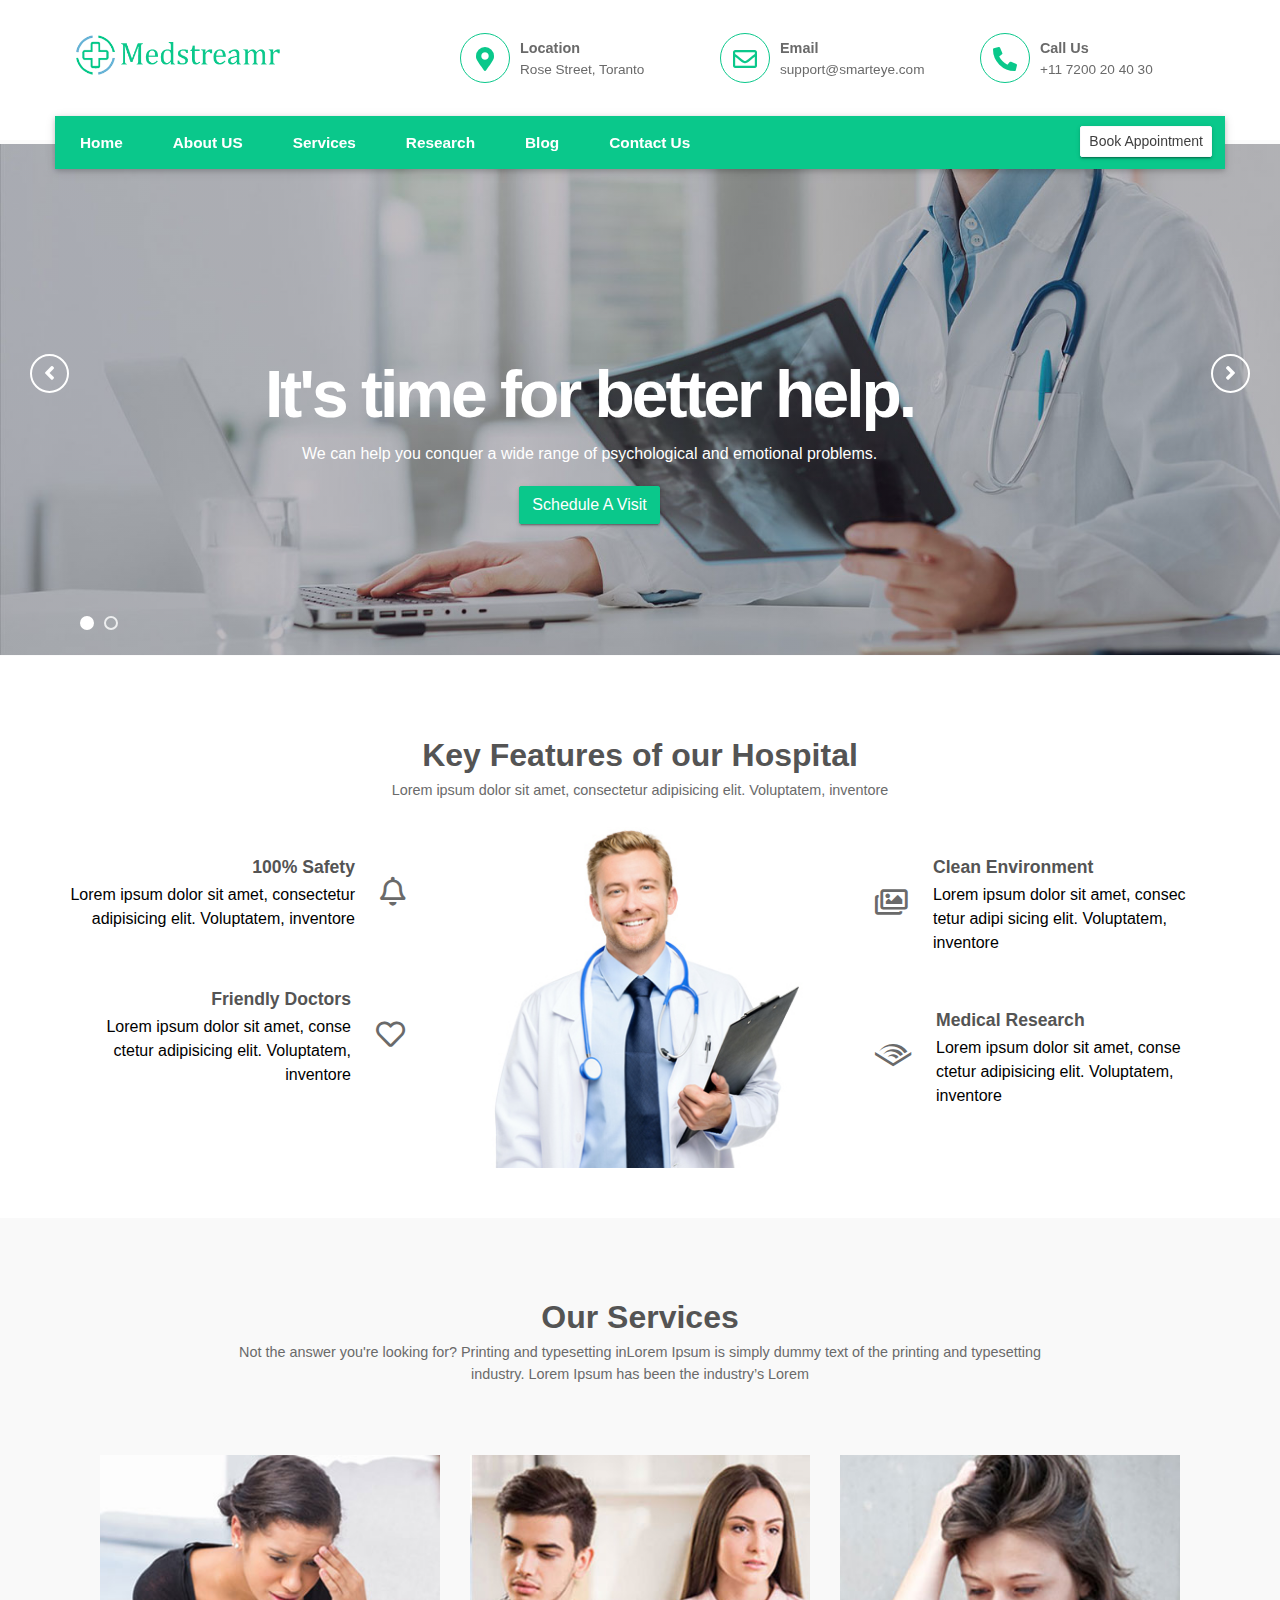
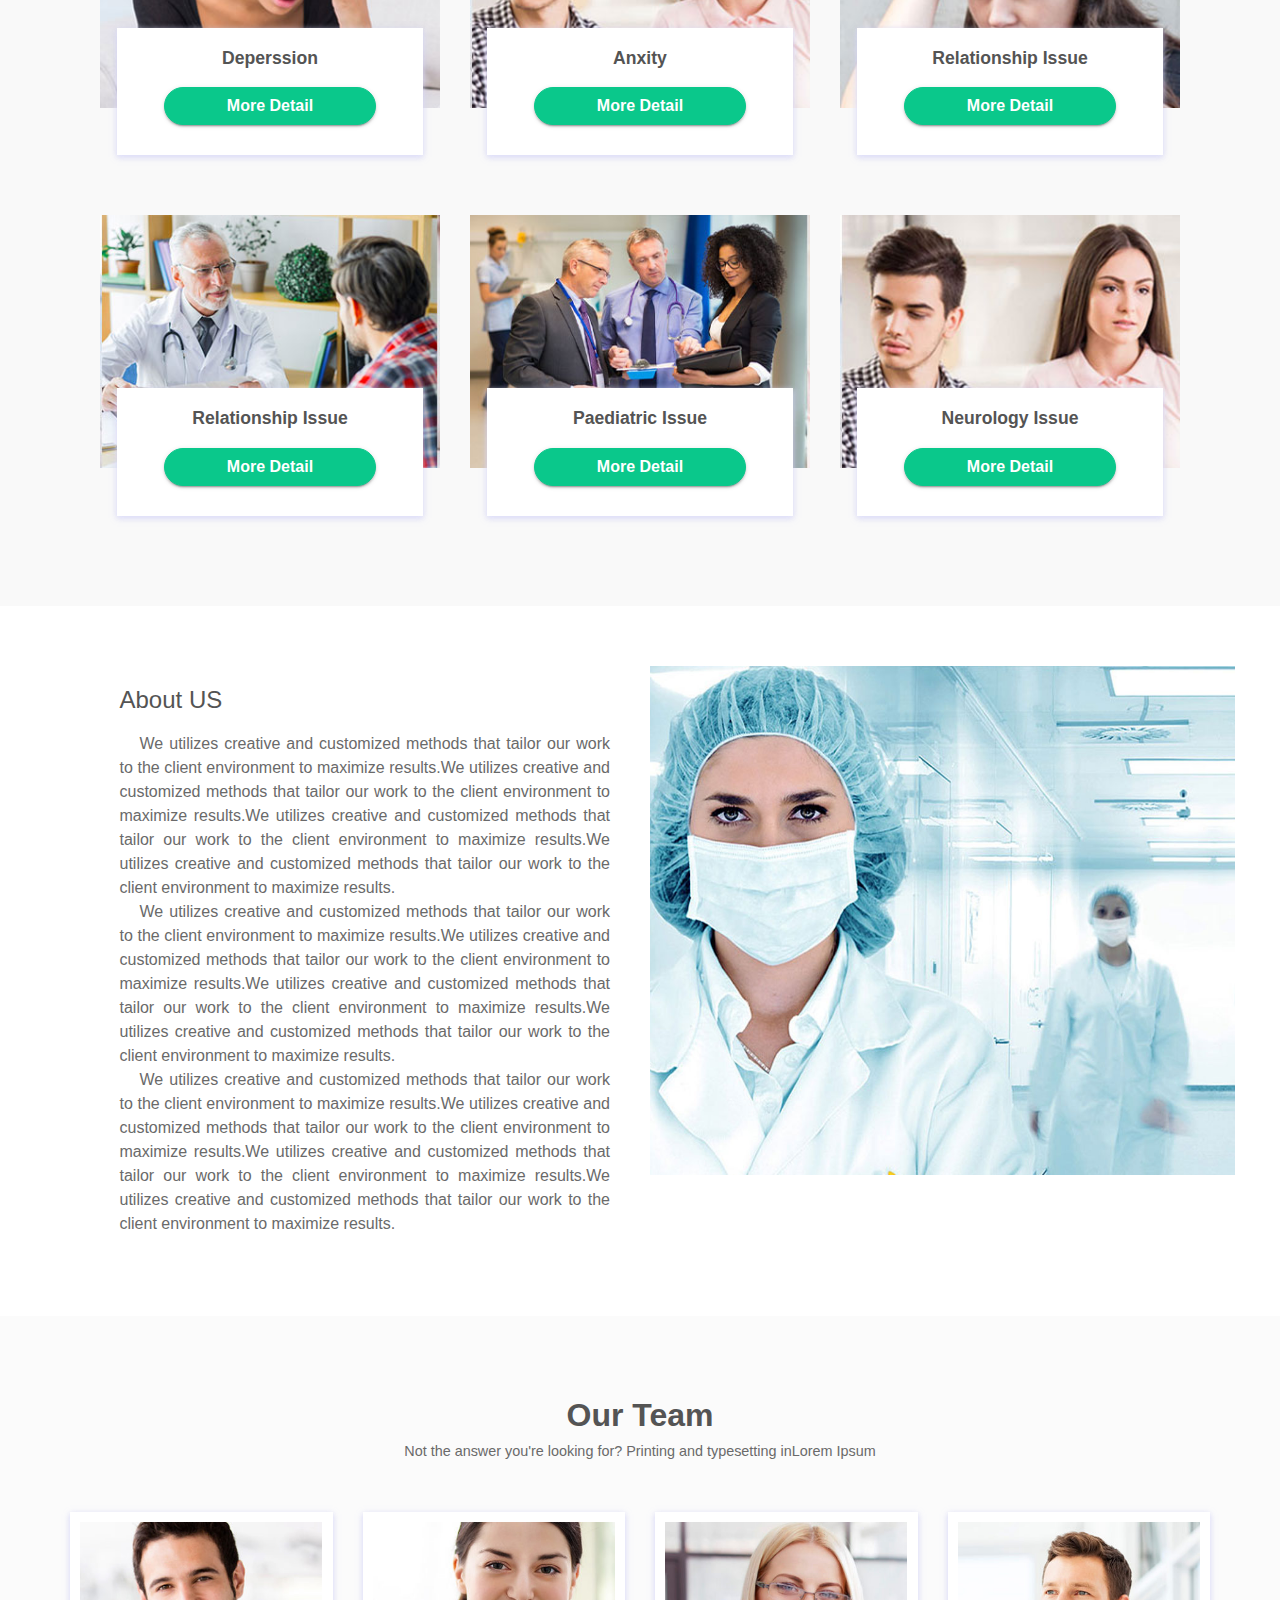
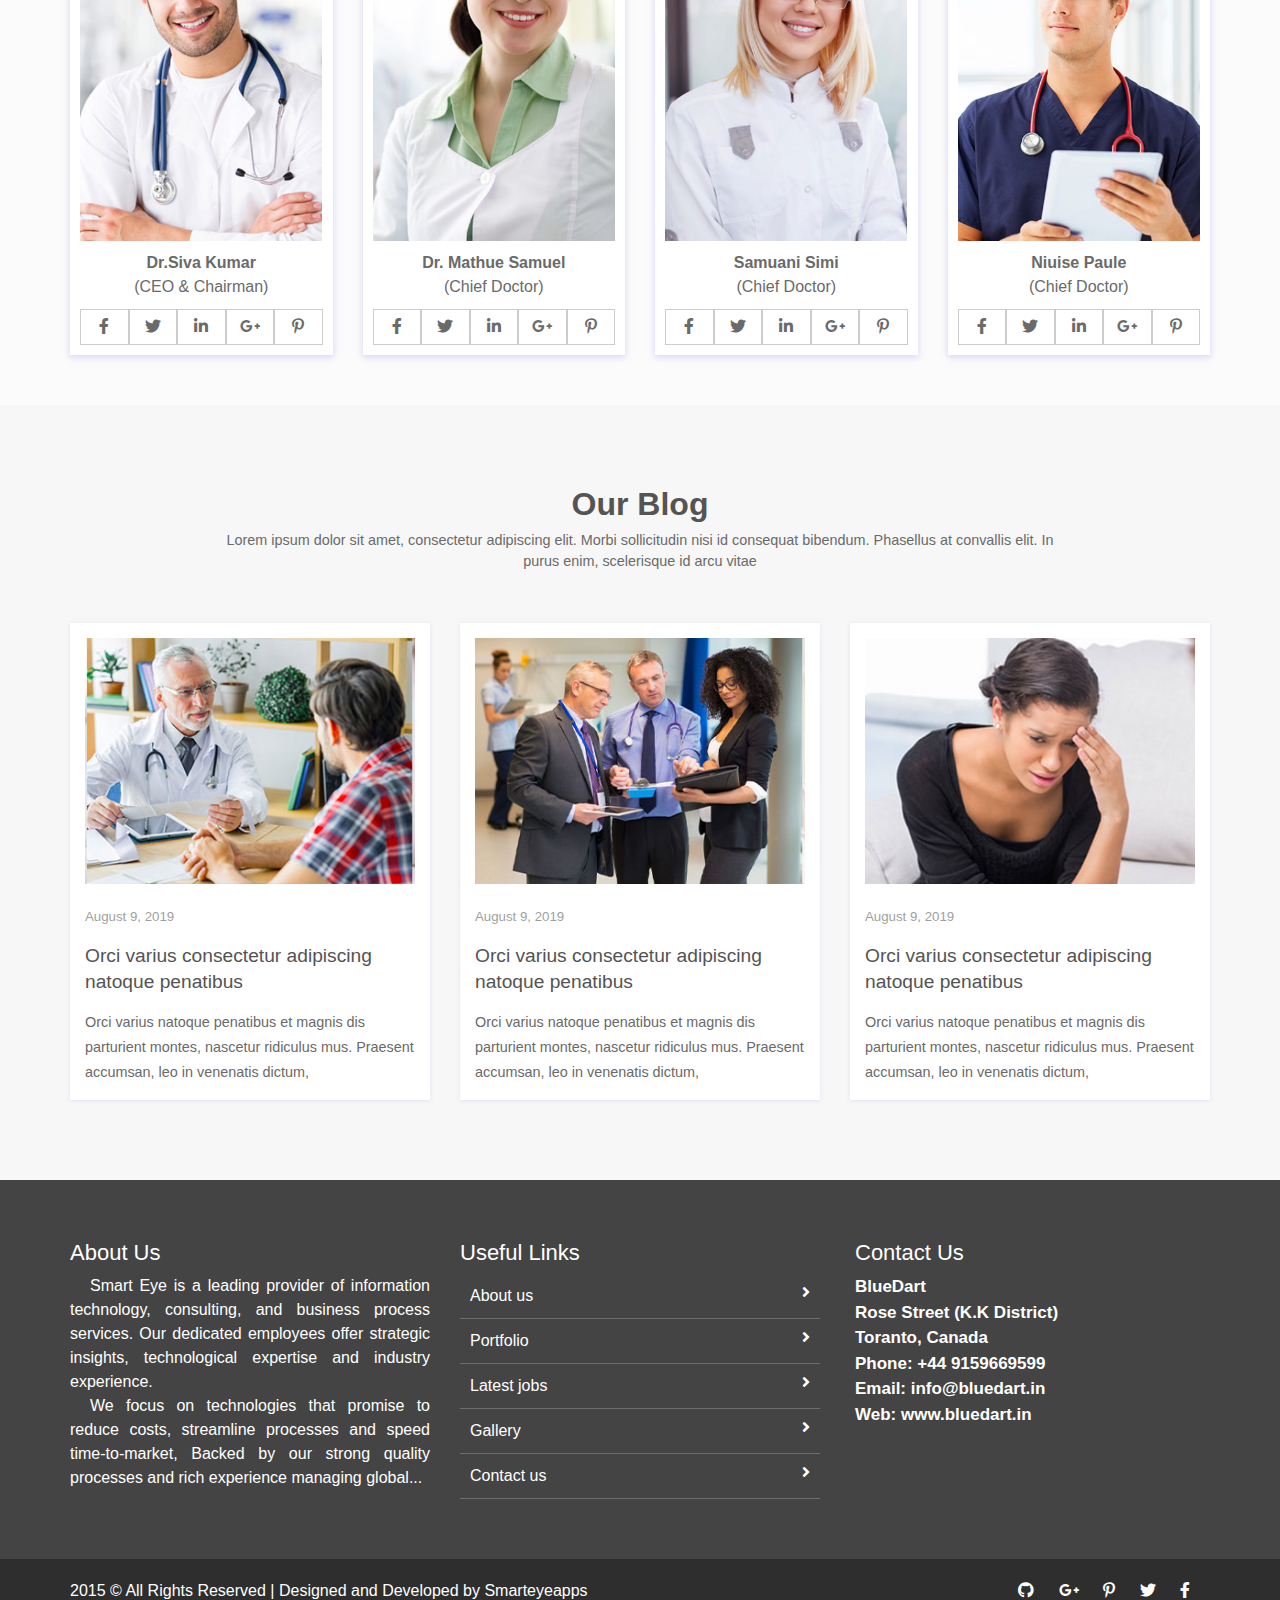
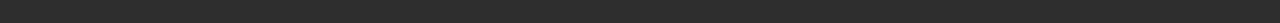
<file: health-services-free-medical-website-templates/index.html>
<!doctype html>
<html lang="en">

<head>
    <meta charset="utf-8">
    <meta name="viewport" content="width=device-width, initial-scale=1, shrink-to-fit=no">
    <title>Health Service Free Medical Website Tempalte | Smarteyeapps.com</title>
    <link rel="shortcut icon" href="assets/images/fav.png" type="image/x-icon">
   <link href="https://fonts.googleapis.com/css2?family=Ubuntu:wght@400;500&display=swap" rel="stylesheet">
    <link rel="shortcut icon" href="assets/images/fav.jpg">
    <link rel="stylesheet" href="assets/css/bootstrap.min.css">
    <link rel="stylesheet" href="assets/css/all.min.css">
    <link rel="stylesheet" href="assets/css/animate.css">
    <link rel="stylesheet" href="assets/plugins/slider/css/owl.carousel.min.css">
    <link rel="stylesheet" href="assets/plugins/slider/css/owl.theme.default.css">
    <link rel="stylesheet" type="text/css" href="assets/css/style.css" />
</head>

<body>
    <header class="container-fluid">
        <div class="container">
            <div class="row top-row">
                <div class="col-md-4 logo">
                    <img src="assets/images/logo.png" alt="">
                    <a data-toggle="collapse" data-target="#menu-jk" href="#menu-jk"><i class="fas d-block d-md-none small-menu fa-bars"></i></a>
                </div>
                <div class="col-md-8 navse">
                    <div class="row">
                        <div class="col-lg-4 d-none d-lg-block cinfo">
                            <div class="cdetl">
                                <div class="icon">
                                    <i class="fas fa-map-marker-alt"></i>
                                </div>
                                <div class="detail">
                                    <b>Location</b>
                                    <p>Rose Street, Toranto</p>
                                </div>
                            </div>
                        </div>
                        <div class="col-lg-4 col-md-6 d-none d-md-block cinfo">
                            <div class="cdetl">
                                <div class="icon">
                                    <i class="far fa-envelope"></i>
                                </div>
                                <div class="detail">
                                    <b>Email</b>
                                    <p>support@smarteye.com</p>
                                </div>
                            </div>
                        </div>
                        <div class="col-lg-4 col-md-6 d-none d-md-block cinfo">
                            <div class="cdetl">
                                <div class="icon">
                                    <i class="fas fa-phone-alt"></i>
                                </div>
                                <div class="detail">
                                    <b>Call Us</b>
                                    <p>+11 7200 20 40 30</p>
                                </div>
                            </div>
                        </div>

                    </div>
                </div>
            </div>
            <div id="menu-jk" class="nav-sectionmk  row">
                <ul>
                    <li><a href="index.html">Home</a></li>
                    <li><a href="about.html">About US</a></li>
                    <li><a href="services.html">Services</a></li>
                    <li><a href="">Research</a></li>
                    <li><a href="blog.html">Blog</a></li>
                    <li><a href="contact_us.html">Contact Us</a></li>
                    <li class="aply">
                        <button class="btn btn-sm btn-light">Book Appointment</button>
                    </li>
                </ul>
            </div>
        </div>
    </header>


    <!-- ################# Slider Starts Here#######################--->
    <div class="slider">
        <!-- Set up your HTML -->
        <div class="owl-carousel ">
           
            <div class="item">
                <div class="slider-img"><img src="assets/images/slider/slider-2.jpg" alt=""></div>
                <div class="container">
                    <div class="row">
                        <div class="col-lg-offset-2 col-lg-8 col-md-offset-2 col-md-8 col-sm-12 col-xs-12">
                            <div class="slider-captions">
                                <h1 class="slider-title">It's time for better help.</h1>
                                <p class="slider-text hidden-xs">We can help you conquer a wide range of psychological and emotional problems.</p>
                                <a href="#" class="btn btn-primary hidden-xs">Schedule A Visit</a>
                            </div>
                        </div>
                    </div>
                </div>
            </div>
            <div class="item">
                <div class="slider-img"> <img src="assets/images/slider/slider-3.jpg" alt=""></div>
                <div class="container">
                    <div class="row">
                        <div class="col-lg-offset-2 col-lg-8 col-md-offset-2 col-md-8 col-sm-12 col-xs-12">
                            <div class="slider-captions">
                                <h1 class="slider-title">Meet our psychiatrists</h1>
                                <p class="slider-text hidden-xs">Our psychiatrists are highly skilled to meet your unique needs.</p>
                                <a href="#" class="btn btn-primary hidden-xs">Meet Psychiatrists</a>
                            </div>
                        </div>
                    </div>
                </div>
            </div>
        </div>
    </div>


    <!--*************** Key Features Starts Here ***************-->

    <div id="features" class="features container-fluid">
        <div class="container">
            <div class="session-title">
                <h2>Key Features of our Hospital</h2>
                <p>Lorem ipsum dolor sit amet, consectetur adipisicing elit.
                    Voluptatem, inventore</p>
            </div>
            <div class="ker-featur-row row">
                <div data-aos="fade-right" data-aos-duration="1500" class="col-md-4 featurecol feature-left">
                    <div class="single-feature">

                        <div class="detail">
                            <h6>100% Safety</h6>
                            <p>Lorem ipsum dolor sit amet, consectetur adipisicing elit.
                                Voluptatem, inventore</p>
                        </div>
                        <div class="icon">
                            <i class="far fa-bell"></i>
                        </div>


                    </div>
                    <div class="single-feature">

                        <div class="detail">
                            <h6>Friendly Doctors</h6>
                            <p>Lorem ipsum dolor sit amet, conse ctetur adipisicing elit.
                                Voluptatem, inventore</p>
                        </div>
                        <div class="icon">
                            <i class="far fa-heart"></i>
                        </div>
                    </div>

                </div>
                <div class="col-md-4 featur-image">
                    <img src="assets/images/boct.jpg" alt="">
                </div>
                <div data-aos="fade-left" data-aos-duration="1500" class="col-md-4 featurecol feature-right">

                    <div class="single-feature">
                        <div class="icon">
                            <i class="far fa-images"></i>
                        </div>
                        <div class="detail">
                            <h6>Clean Environment</h6>
                            <p>Lorem ipsum dolor sit amet, consec tetur adipi sicing elit.
                                Voluptatem, inventore</p>
                        </div>
                    </div>
                    <div class="single-feature">
                        <div class="icon">
                            <i class="fab fa-audible"></i>
                        </div>
                        <div class="detail">
                            <h6>Medical Research</h6>
                            <p>Lorem ipsum dolor sit amet, conse ctetur adipisicing elit.
                                Voluptatem, inventore</p>
                        </div>
                    </div>
                </div>
            </div>
        </div>
    </div>

    <!--*************** Our Services Starts Here ***************-->


    <section class="our-service container-fluid">
        <div class="container">
            <div class="session-title row">
                <h2>Our Services</h2>
                <p>Not the answer you're looking for? Printing and typesetting inLorem Ipsum is simply dummy text of the printing and typesetting industry. Lorem Ipsum has been the industry’s Lorem</p>
            </div>
            <div class="col-sm-12 blog-cont">
                <div class="row no-margin">
                    <div class="col-lg-4 col-md-6 blog-smk">
                        <div class="blog-single">

                            <img src="assets/images/services/service-1.jpg" alt="">

                            <div class="blog-single-det">

                                <h6>Deperssion</h6>

                                <a href="blog_single.html">
                                    <button class="btn btn-primary ">More Detail</button>
                                </a>
                            </div>
                        </div>
                    </div>
                    <div class="col-lg-4 col-md-6 blog-smk">
                        <div class="blog-single">

                            <img src="assets/images/services/service-2.jpg" alt="">

                            <div class="blog-single-det">

                                <h6>Anxity</h6>

                                <a href="blog_single.html">
                                    <button class="btn btn-primary ">More Detail</button>
                                </a>
                            </div>
                        </div>
                    </div>

                    <div class="col-lg-4 col-md-6 blog-smk">
                        <div class="blog-single">

                            <img src="assets/images/services/service-3.jpg" alt="">

                            <div class="blog-single-det">

                                <h6>Relationship Issue</h6>

                                <a href="blog_single.html">
                                    <button class="btn btn-primary">More Detail</button>
                                </a>
                            </div>
                        </div>
                    </div>

                    <div class="col-lg-4 col-md-6 blog-smk">
                        <div class="blog-single">

                            <img src="assets/images/services/s1.jpg" alt="">

                            <div class="blog-single-det">

                                <h6>Relationship Issue</h6>

                                <a href="blog_single.html">
                                    <button class="btn btn-primary">More Detail</button>
                                </a>
                            </div>
                        </div>
                    </div>

                    <div class="col-lg-4 col-md-6 blog-smk">
                        <div class="blog-single">

                            <img src="assets/images/services/s2.jpg" alt="">

                            <div class="blog-single-det">

                                <h6>Paediatric Issue</h6>

                                <a href="blog_single.html">
                                    <button class="btn btn-primary">More Detail</button>
                                </a>
                            </div>
                        </div>
                    </div>

                    <div class="col-lg-4 col-md-6 blog-smk">
                        <div class="blog-single">

                            <img src="assets/images/services/service-2.jpg" alt="">

                            <div class="blog-single-det">

                                <h6>Neurology Issue</h6>

                                <a href="blog_single.html">
                                    <button class="btn btn-primary">More Detail</button>
                                </a>
                            </div>
                        </div>
                    </div>

                </div>
            </div>

        </div>
    </section>


    <!--*************** About Us Starts Here ***************-->

    <div class="about-us">
        <div class="row">
            <div class="col-md-6 join-us-content">

                <div class="bkgloq">
                    <div class="row content-title">
                        <h4>About US</h4>

                    </div>
                    <p>We utilizes creative and customized methods that tailor our work to the client environment to maximize results.We utilizes creative and customized methods that tailor our work to the client environment to maximize results.We utilizes creative and customized methods that tailor our work to the client environment to maximize results.We utilizes creative and customized methods that tailor our work to the client environment to maximize results.</p>
                    <p>We utilizes creative and customized methods that tailor our work to the client environment to maximize results.We utilizes creative and customized methods that tailor our work to the client environment to maximize results.We utilizes creative and customized methods that tailor our work to the client environment to maximize results.We utilizes creative and customized methods that tailor our work to the client environment to maximize results.</p>
                    <p>We utilizes creative and customized methods that tailor our work to the client environment to maximize results.We utilizes creative and customized methods that tailor our work to the client environment to maximize results.We utilizes creative and customized methods that tailor our work to the client environment to maximize results.We utilizes creative and customized methods that tailor our work to the client environment to maximize results.</p>
                </div>

            </div>
            <div class="col-md-6 no-padding">
                <img src="assets/images/part_of_team.jpg" alt="">
            </div>
        </div>
    </div>

    <!--  *************************Our Team Start Here ************************** -->

    <div class="our-team">
        <div class="container">

           
            <div class="session-title row">
                <h2>Our Team</h2>
                <p>Not the answer you're looking for? Printing and typesetting inLorem Ipsum </p>
            </div>

            <div class="row">
                <div class="col-md-3 col-sm-6">
                    <div class="card-1 team-member">
                        <img src="assets/images/team/t1.jpg" alt="Team Member 1">

                        <p><b>Dr.Siva Kumar</b> <br> (CEO & Chairman)</p>
                        <ul class="row">
                            <li><i class="fab fa-facebook-f"></i></li>
                            <li><i class="fab fa-twitter"></i></li>
                            <li><i class="fab fa-linkedin-in"></i></li>
                            <li><i class="fab fa-google-plus-g"></i></li>
                            <li><i class="fab fa-pinterest-p"></i></li>
                        </ul>
                    </div>
                </div>

                <div class="col-md-3 col-sm-6">
                    <div class="card-1 team-member">
                        <img src="assets/images/team/t2.jpg" alt="Team Member 1">

                        <p><b>Dr. Mathue Samuel</b> <br> (Chief Doctor)</p>
                        <ul class="row">
                            <li><i class="fab fa-facebook-f"></i></li>
                            <li><i class="fab fa-twitter"></i></li>
                            <li><i class="fab fa-linkedin-in"></i></li>
                            <li><i class="fab fa-google-plus-g"></i></li>
                            <li><i class="fab fa-pinterest-p"></i></li>
                        </ul>
                    </div>
                </div>
                <div class="col-md-3 col-sm-6">
                    <div class="card-1 team-member">
                        <img src="assets/images/team/t3.jpg" alt="Team Member 1">

                        <p><b>Samuani Simi</b> <br> (Chief Doctor)</p>
                        <ul class="row">
                            <li><i class="fab fa-facebook-f"></i></li>
                            <li><i class="fab fa-twitter"></i></li>
                            <li><i class="fab fa-linkedin-in"></i></li>
                            <li><i class="fab fa-google-plus-g"></i></li>
                            <li><i class="fab fa-pinterest-p"></i></li>
                        </ul>
                    </div>
                </div>
                <div class="col-md-3 col-sm-6">
                    <div class="card-1 team-member">
                        <img src="assets/images/team/t4.jpg" alt="Team Member 1">

                        <p><b>Niuise Paule</b> <br> (Chief Doctor)</p>
                        <ul class="row">
                            <li><i class="fab fa-facebook-f"></i></li>
                            <li><i class="fab fa-twitter"></i></li>
                            <li><i class="fab fa-linkedin-in"></i></li>
                            <li><i class="fab fa-google-plus-g"></i></li>
                            <li><i class="fab fa-pinterest-p"></i></li>
                        </ul>
                    </div>
                </div>
            </div>
        </div>

    </div>

    <!-- ######## Our Team End ####### -->
    
    
    <!--*************** Our Blog Starts Here ***************-->
                     
    <div id="blog" class="container-fluid blog">
        <div class="container">
             <div class="session-title">
                <h2>Our Blog</h2>
                 <p>Lorem ipsum dolor sit amet, consectetur adipiscing elit. Morbi sollicitudin nisi id consequat bibendum. Phasellus at convallis elit. In purus enim, scelerisque id arcu vitae</p>
            </div>
                <div class="blog-row row">
                    <div class="col-lg-4 col-md-6 ">
                       <div class="blog-col">
                            <img src="assets/images/services/s1.jpg" alt="">
                            <span>August 9, 2019</span>
                            <h4>Orci varius consectetur adipiscing natoque penatibus</h4>
                            <p>Orci varius natoque penatibus et magnis dis parturient montes, nascetur ridiculus mus. Praesent accumsan, leo in venenatis dictum, </p>
                       </div>
                       
                    </div>
                     <div class="col-lg-4 col-md-6">
                       <div class="blog-col">
                            <img src="assets/images/services/s2.jpg" alt="">
                            <span>August 9, 2019</span>
                            <h4>Orci varius consectetur adipiscing natoque penatibus</h4>
                            <p>Orci varius natoque penatibus et magnis dis parturient montes, nascetur ridiculus mus. Praesent accumsan, leo in venenatis dictum, </p>
                       </div>
                       
                    </div>
                     <div class="col-lg-4 col-md-6 ">
                       <div class="blog-col">
                            <img src="assets/images/services/service-1.jpg" alt="">
                            <span>August 9, 2019</span>
                            <h4>Orci varius consectetur adipiscing natoque penatibus</h4>
                            <p>Orci varius natoque penatibus et magnis dis parturient montes, nascetur ridiculus mus. Praesent accumsan, leo in venenatis dictum, </p>
                       </div>
                       
                    </div>
                     
            </div>
        </div>
        
    </div>  
    
        <!-- ################# Footer Starts Here#######################--->


    <footer class="footer">
        <div class="container">
            <div class="row">
                <div class="col-md-4 col-sm-12">
                    <h2>About Us</h2>
                    <p>
                        Smart Eye is a leading provider of information technology, consulting, and business process services. Our dedicated employees offer strategic insights, technological expertise and industry experience.
                    </p>
                    <p>We focus on technologies that promise to reduce costs, streamline processes and speed time-to-market, Backed by our strong quality processes and rich experience managing global... </p>
                </div>
                <div class="col-md-4 col-sm-12">
                    <h2>Useful Links</h2>
                    <ul class="list-unstyled link-list">
                        <li><a ui-sref="about" href="#/about">About us</a><i class="fa fa-angle-right"></i></li>
                        <li><a ui-sref="portfolio" href="#/portfolio">Portfolio</a><i class="fa fa-angle-right"></i></li>
                        <li><a ui-sref="products" href="#/products">Latest jobs</a><i class="fa fa-angle-right"></i></li>
                        <li><a ui-sref="gallery" href="#/gallery">Gallery</a><i class="fa fa-angle-right"></i></li>
                        <li><a ui-sref="contact" href="#/contact">Contact us</a><i class="fa fa-angle-right"></i></li>
                    </ul>
                </div>
                <div class="col-md-4 col-sm-12 map-img">
                    <h2>Contact Us</h2>
                    <address class="md-margin-bottom-40">
                        BlueDart <br>
                        Rose Street (K.K District) <br>
                        Toranto, Canada <br>
                        Phone: +44 9159669599 <br>
                        Email: <a href="mailto:info@anybiz.com" class="">info@bluedart.in</a><br>
                        Web: <a href="smart-eye.html" class="">www.bluedart.in</a>
                    </address>

                </div>
            </div>
        </div>
        

    </footer>
    <div class="copy">
            <div class="container">
                <a href="https://www.smarteyeapps.com/">2015 &copy; All Rights Reserved | Designed and Developed by Smarteyeapps</a>
                
                <span>
                <a><i class="fab fa-github"></i></a>
                <a><i class="fab fa-google-plus-g"></i></a>
                <a><i class="fab fa-pinterest-p"></i></a>
                <a><i class="fab fa-twitter"></i></a>
                <a><i class="fab fa-facebook-f"></i></a>
        </span>
            </div>

        </div>

</body>



<script src="assets/js/jquery-3.2.1.min.js"></script>
<script src="assets/js/popper.min.js"></script>
<script src="assets/js/bootstrap.min.js"></script>
<script src="assets/plugins/scroll-fixed/jquery-scrolltofixed-min.js"></script>
<script src="assets/plugins/slider/js/owl.carousel.min.js"></script>
<script src="assets/js/script.js"></script>

</html>
</file>
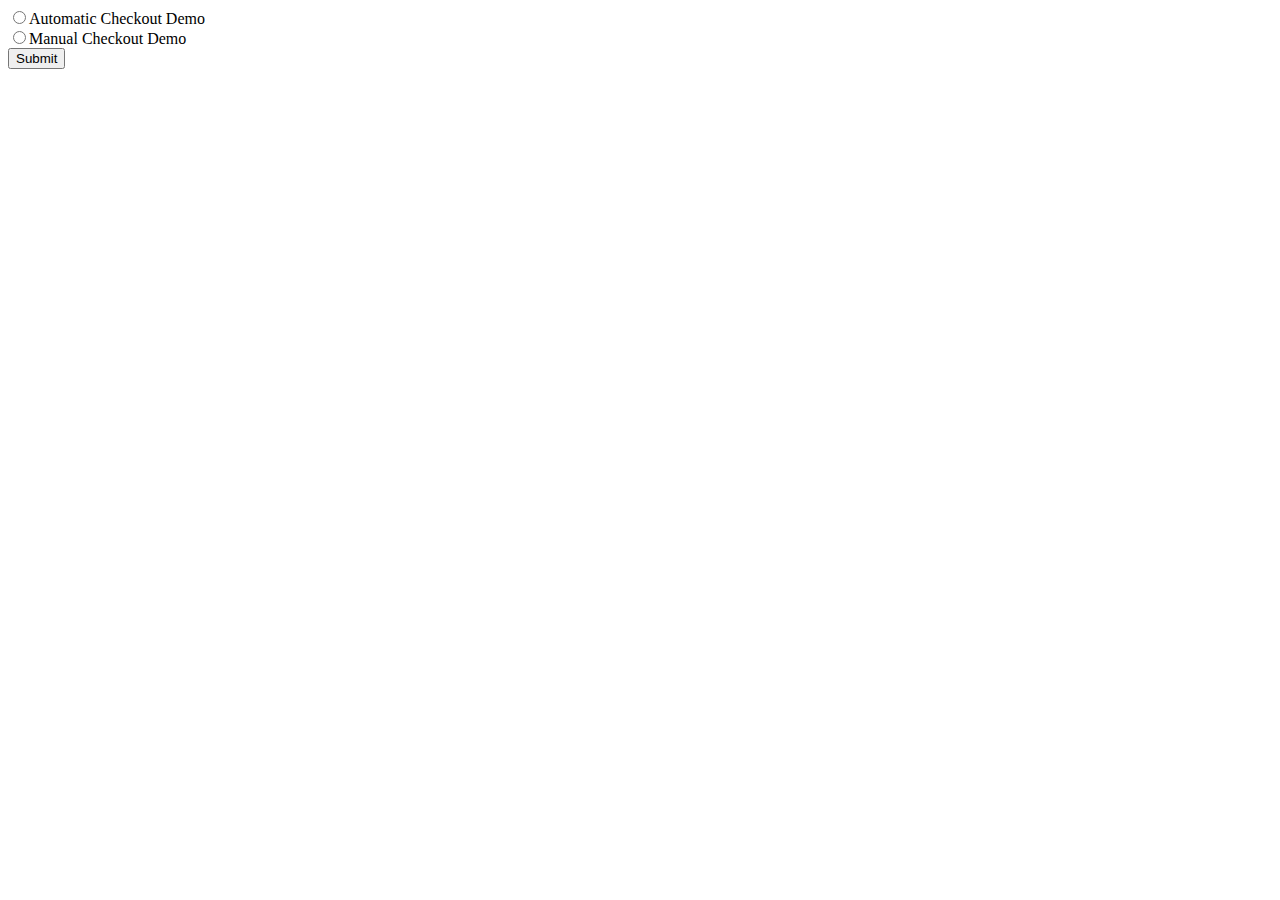
<file: RazorPay/index.html>
<!DOCTYPE html>
<html>
<head lang="en">
    <meta charset="utf-8">
    <link rel="stylesheet" href="http://yegor256.github.io/tacit/tacit.min.css"/>
</head>
<body>
    <form id="checkout-selection" method="POST">
        <input type="radio" name="checkout" value="automatic">Automatic Checkout Demo<br>
        <input type="radio" name="checkout" value="orders">Manual Checkout Demo<br>
        <input type="submit" value="Submit">
    </form>
    <script type="text/javascript" src="https://ajax.googleapis.com/ajax/libs/jquery/3.1.1/jquery.min.js"></script>
    <script>
        jQuery(document).ready(function($) 
        {
            var form = $('#checkout-selection');
            var radio = $('input[name="checkout"]');
            var choice = '';

            radio.change(function(e) 
            {
                choice = this.value;
                if (choice === 'orders') 
                {
                    form.attr('action', 'pay.php?checkout=manual');
                } 
                else 
                {
                    form.attr('action', 'pay.php?checkout=automatic');
                }
            });
        });
    </script>

</body>
</html>
</file>
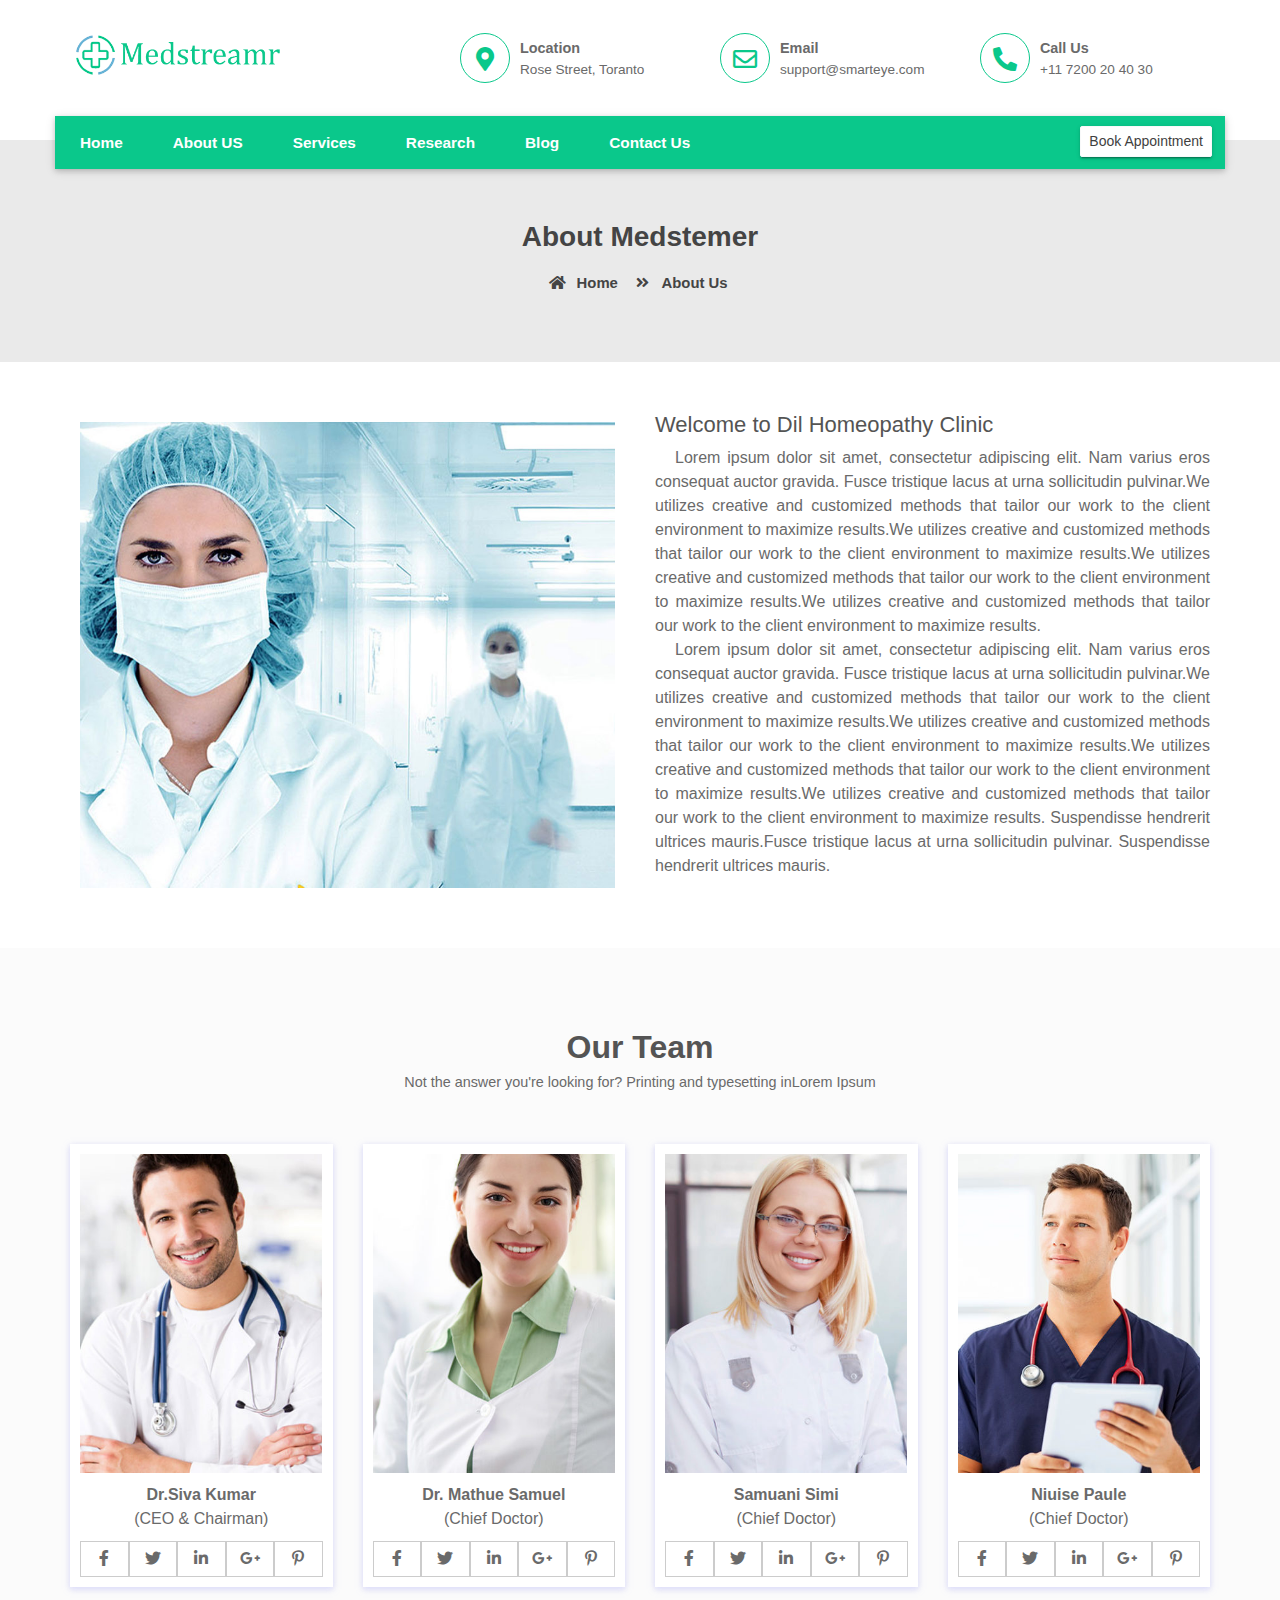
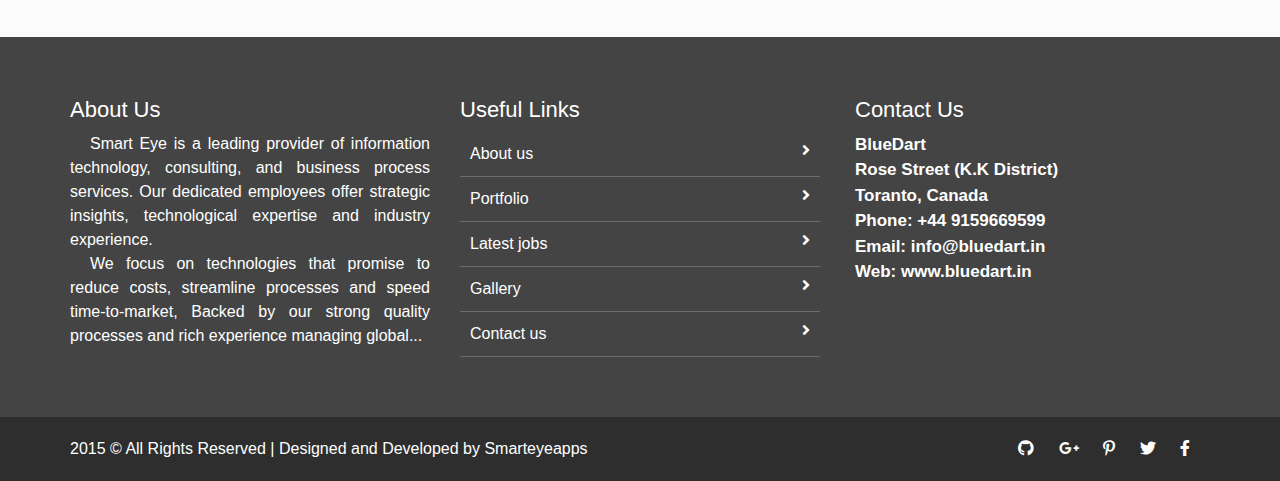
<file: health-services-free-medical-website-templates/about.html>
<!doctype html>
<html lang="en">

<head>
    <meta charset="utf-8">
    <meta name="viewport" content="width=device-width, initial-scale=1, shrink-to-fit=no">
    <title>Health Service Free Medical Website Tempalte | Smarteyeapps.com</title>
    <link rel="shortcut icon" href="assets/images/fav.png" type="image/x-icon">
   <link href="https://fonts.googleapis.com/css2?family=Ubuntu:wght@400;500&display=swap" rel="stylesheet">
    <link rel="shortcut icon" href="assets/images/fav.jpg">
    <link rel="stylesheet" href="assets/css/bootstrap.min.css">
    <link rel="stylesheet" href="assets/css/all.min.css">
    <link rel="stylesheet" href="assets/css/animate.css">
    <link rel="stylesheet" href="assets/plugins/slider/css/owl.carousel.min.css">
    <link rel="stylesheet" href="assets/plugins/slider/css/owl.theme.default.css">
    <link rel="stylesheet" type="text/css" href="assets/css/style.css" />
</head>

<body>
    <header class="container-fluid">
        <div class="container">
            <div class="row top-row">
                <div class="col-md-4 logo">
                    <img src="assets/images/logo.png" alt="">
                    <a data-toggle="collapse" data-target="#menu-jk" href="#menu-jk"><i class="fas d-block d-md-none small-menu fa-bars"></i></a>
                </div>
                <div class="col-md-8 navse">
                    <div class="row">
                        <div class="col-lg-4 d-none d-lg-block cinfo">
                            <div class="cdetl">
                                <div class="icon">
                                    <i class="fas fa-map-marker-alt"></i>
                                </div>
                                <div class="detail">
                                    <b>Location</b>
                                    <p>Rose Street, Toranto</p>
                                </div>
                            </div>
                        </div>
                        <div class="col-lg-4 col-md-6 d-none d-md-block cinfo">
                            <div class="cdetl">
                                <div class="icon">
                                    <i class="far fa-envelope"></i>
                                </div>
                                <div class="detail">
                                    <b>Email</b>
                                    <p>support@smarteye.com</p>
                                </div>
                            </div>
                        </div>
                        <div class="col-lg-4 col-md-6 d-none d-md-block cinfo">
                            <div class="cdetl">
                                <div class="icon">
                                    <i class="fas fa-phone-alt"></i>
                                </div>
                                <div class="detail">
                                    <b>Call Us</b>
                                    <p>+11 7200 20 40 30</p>
                                </div>
                            </div>
                        </div>

                    </div>
                </div>
            </div>
            <div id="menu-jk" class="nav-sectionmk  row">
                <ul>
                    <li><a href="index.html">Home</a></li>
                    <li><a href="about.html">About US</a></li>
                    <li><a href="services.html">Services</a></li>
                    <li><a href="">Research</a></li>
                    <li><a href="blog.html">Blog</a></li>
                    <li><a href="contact_us.html">Contact Us</a></li>
                    <li class="aply">
                        <button class="btn btn-sm btn-light">Book Appointment</button>
                    </li>
                </ul>
            </div>
        </div>
    </header>
    
    
     <!--  ************************* Page Title Starts Here ************************** -->
        <div class="page-nav row">
            <div class="container">
                <div class="row">
                    <h2>About Medstemer</h2>
                    <ul>
                        <li> <a href="#"><i class="fas fa-home"></i> Home</a></li>
                        <li><i class="fas fa-angle-double-right"></i> About Us</li>
                    </ul>
                </div>
            </div>
        </div>

        <!-- ######## Page  Title End ####### -->

        <!--  ************************* About Us Content Start Here  ************************** -->
        <div class="about-us">
            <div class="container">
                <div class="row">
                    <div class="col-md-6 col-sm-12">
                        <img src="assets/images/part_of_team.jpg" alt="">
                    </div>
                    <div class="col-md-6 col-sm-12">
                        <h2>Welcome to Dil Homeopathy Clinic</h2>
                        <p> Lorem ipsum dolor sit amet, consectetur adipiscing elit. Nam varius eros consequat auctor gravida. Fusce tristique lacus at urna sollicitudin pulvinar.We utilizes creative and customized methods that tailor our work to the client environment to maximize results.We utilizes creative and customized methods that tailor our work to the client environment to maximize results.We utilizes creative and customized methods that tailor our work to the client environment to maximize results.We utilizes creative and customized methods that tailor our work to the client environment to maximize results. </p>

                        <p> Lorem ipsum dolor sit amet, consectetur adipiscing elit. Nam varius eros consequat auctor gravida. Fusce tristique lacus at urna sollicitudin pulvinar.We utilizes creative and customized methods that tailor our work to the client environment to maximize results.We utilizes creative and customized methods that tailor our work to the client environment to maximize results.We utilizes creative and customized methods that tailor our work to the client environment to maximize results.We utilizes creative and customized methods that tailor our work to the client environment to maximize results. Suspendisse hendrerit ultrices mauris.Fusce tristique lacus at urna sollicitudin pulvinar. Suspendisse hendrerit ultrices mauris. </p>

                    </div>
                </div>

            </div>
        </div>

        <!-- ######## About US End ####### -->
        
          <!--  *************************Our Team Start Here ************************** -->

    <div class="our-team">
        <div class="container">

           
            <div class="session-title row">
                <h2>Our Team</h2>
                <p>Not the answer you're looking for? Printing and typesetting inLorem Ipsum </p>
            </div>

            <div class="row">
                <div class="col-md-3 col-sm-6">
                    <div class="card-1 team-member">
                        <img src="assets/images/team/t1.jpg" alt="Team Member 1">

                        <p><b>Dr.Siva Kumar</b> <br> (CEO & Chairman)</p>
                        <ul class="row">
                            <li><i class="fab fa-facebook-f"></i></li>
                            <li><i class="fab fa-twitter"></i></li>
                            <li><i class="fab fa-linkedin-in"></i></li>
                            <li><i class="fab fa-google-plus-g"></i></li>
                            <li><i class="fab fa-pinterest-p"></i></li>
                        </ul>
                    </div>
                </div>

                <div class="col-md-3 col-sm-6">
                    <div class="card-1 team-member">
                        <img src="assets/images/team/t2.jpg" alt="Team Member 1">

                        <p><b>Dr. Mathue Samuel</b> <br> (Chief Doctor)</p>
                        <ul class="row">
                            <li><i class="fab fa-facebook-f"></i></li>
                            <li><i class="fab fa-twitter"></i></li>
                            <li><i class="fab fa-linkedin-in"></i></li>
                            <li><i class="fab fa-google-plus-g"></i></li>
                            <li><i class="fab fa-pinterest-p"></i></li>
                        </ul>
                    </div>
                </div>
                <div class="col-md-3 col-sm-6">
                    <div class="card-1 team-member">
                        <img src="assets/images/team/t3.jpg" alt="Team Member 1">

                        <p><b>Samuani Simi</b> <br> (Chief Doctor)</p>
                        <ul class="row">
                            <li><i class="fab fa-facebook-f"></i></li>
                            <li><i class="fab fa-twitter"></i></li>
                            <li><i class="fab fa-linkedin-in"></i></li>
                            <li><i class="fab fa-google-plus-g"></i></li>
                            <li><i class="fab fa-pinterest-p"></i></li>
                        </ul>
                    </div>
                </div>
                <div class="col-md-3 col-sm-6">
                    <div class="card-1 team-member">
                        <img src="assets/images/team/t4.jpg" alt="Team Member 1">

                        <p><b>Niuise Paule</b> <br> (Chief Doctor)</p>
                        <ul class="row">
                            <li><i class="fab fa-facebook-f"></i></li>
                            <li><i class="fab fa-twitter"></i></li>
                            <li><i class="fab fa-linkedin-in"></i></li>
                            <li><i class="fab fa-google-plus-g"></i></li>
                            <li><i class="fab fa-pinterest-p"></i></li>
                        </ul>
                    </div>
                </div>
            </div>
        </div>

    </div>

    <!-- ######## Our Team End ####### -->
    
  
        <!-- ################# Footer Starts Here#######################--->


    <footer class="footer">
        <div class="container">
            <div class="row">
                <div class="col-md-4 col-sm-12">
                    <h2>About Us</h2>
                    <p>
                        Smart Eye is a leading provider of information technology, consulting, and business process services. Our dedicated employees offer strategic insights, technological expertise and industry experience.
                    </p>
                    <p>We focus on technologies that promise to reduce costs, streamline processes and speed time-to-market, Backed by our strong quality processes and rich experience managing global... </p>
                </div>
                <div class="col-md-4 col-sm-12">
                    <h2>Useful Links</h2>
                    <ul class="list-unstyled link-list">
                        <li><a ui-sref="about" href="#/about">About us</a><i class="fa fa-angle-right"></i></li>
                        <li><a ui-sref="portfolio" href="#/portfolio">Portfolio</a><i class="fa fa-angle-right"></i></li>
                        <li><a ui-sref="products" href="#/products">Latest jobs</a><i class="fa fa-angle-right"></i></li>
                        <li><a ui-sref="gallery" href="#/gallery">Gallery</a><i class="fa fa-angle-right"></i></li>
                        <li><a ui-sref="contact" href="#/contact">Contact us</a><i class="fa fa-angle-right"></i></li>
                    </ul>
                </div>
                <div class="col-md-4 col-sm-12 map-img">
                    <h2>Contact Us</h2>
                    <address class="md-margin-bottom-40">
                        BlueDart <br>
                        Rose Street (K.K District) <br>
                        Toranto, Canada <br>
                        Phone: +44 9159669599 <br>
                        Email: <a href="mailto:info@anybiz.com" class="">info@bluedart.in</a><br>
                        Web: <a href="smart-eye.html" class="">www.bluedart.in</a>
                    </address>

                </div>
            </div>
        </div>
        

    </footer>
    <div class="copy">
            <div class="container">
                <a href="https://www.smarteyeapps.com/">2015 &copy; All Rights Reserved | Designed and Developed by Smarteyeapps</a>
                
                <span>
                <a><i class="fab fa-github"></i></a>
                <a><i class="fab fa-google-plus-g"></i></a>
                <a><i class="fab fa-pinterest-p"></i></a>
                <a><i class="fab fa-twitter"></i></a>
                <a><i class="fab fa-facebook-f"></i></a>
        </span>
            </div>

        </div>

</body>



<script src="assets/js/jquery-3.2.1.min.js"></script>
<script src="assets/js/popper.min.js"></script>
<script src="assets/js/bootstrap.min.js"></script>
<script src="assets/plugins/scroll-fixed/jquery-scrolltofixed-min.js"></script>
<script src="assets/plugins/slider/js/owl.carousel.min.js"></script>
<script src="assets/js/script.js"></script>

</html>
</file>
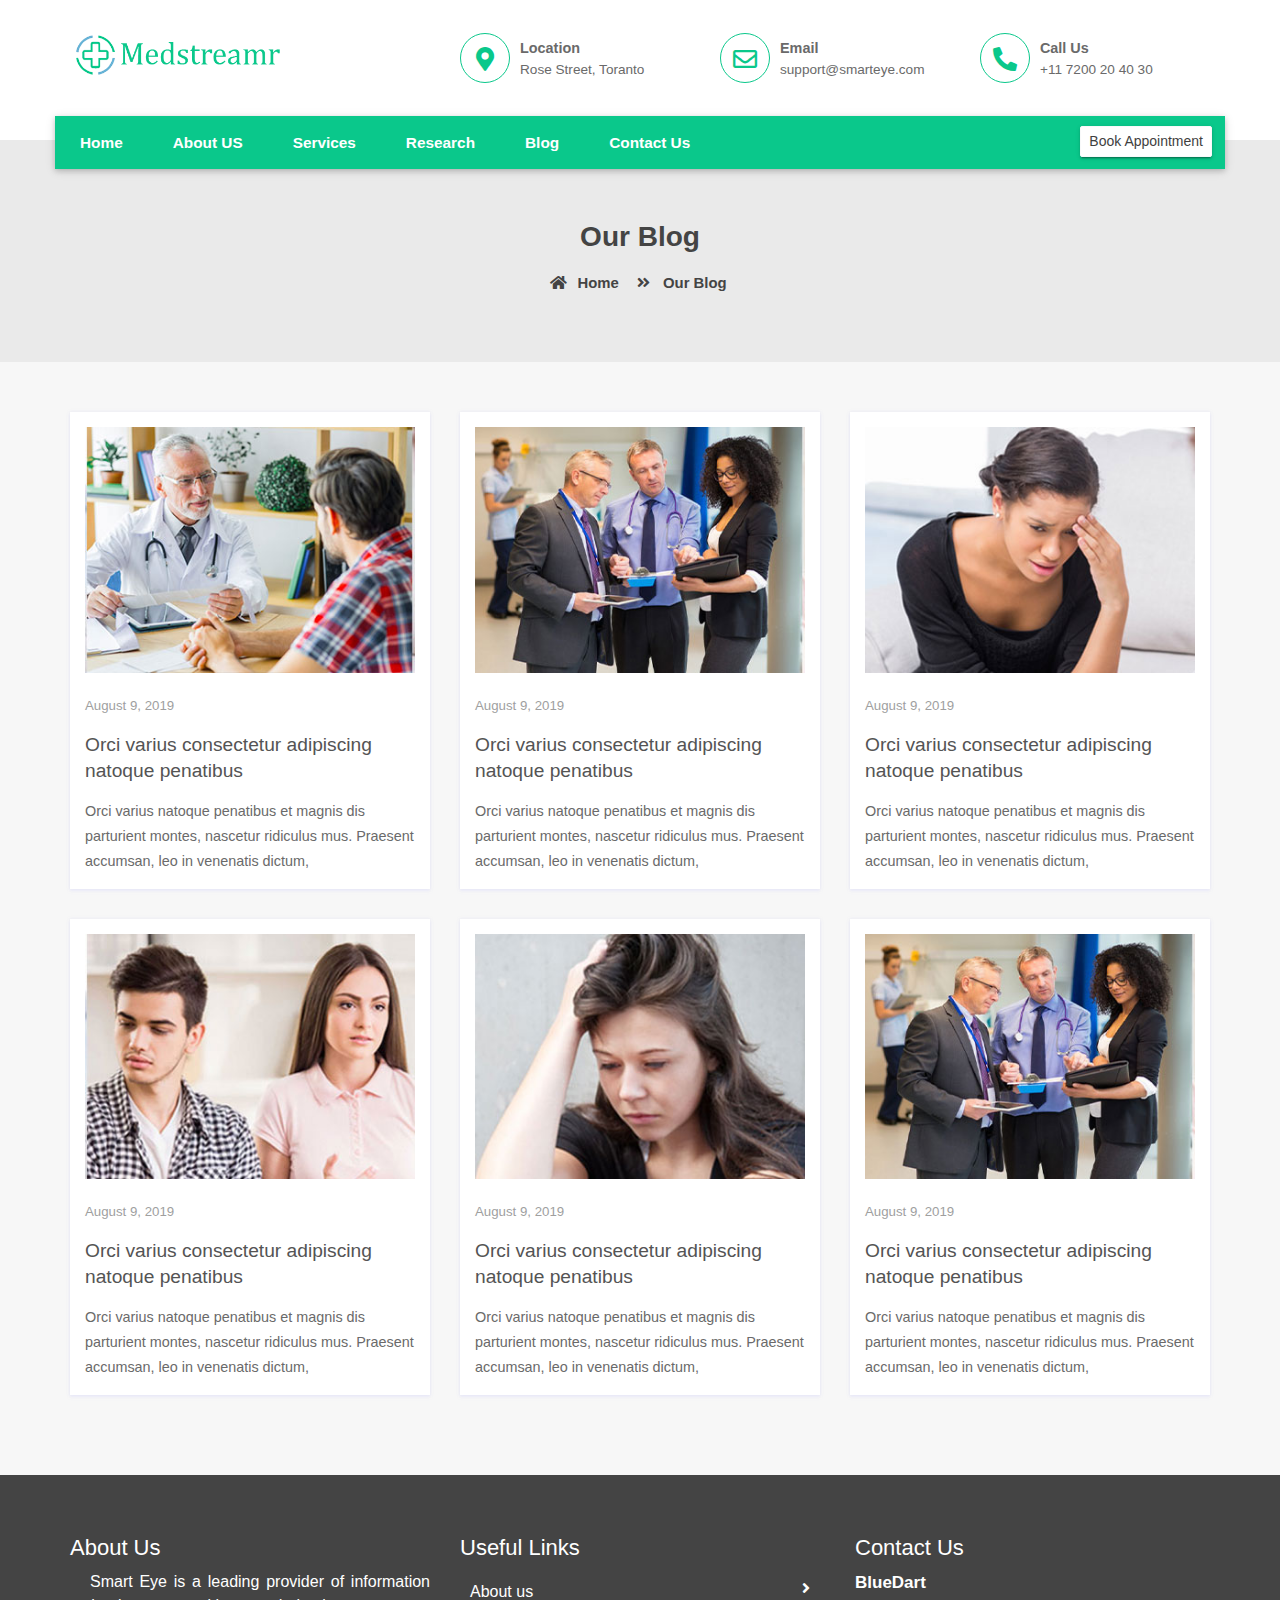
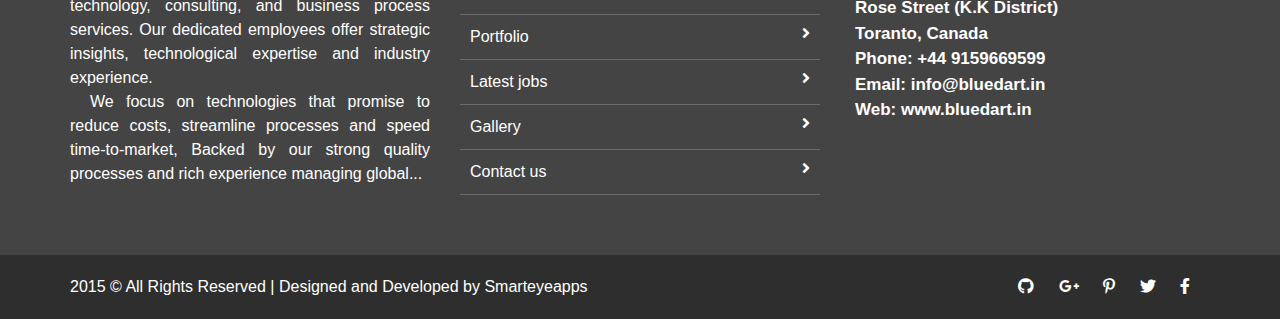
<file: health-services-free-medical-website-templates/blog.html>
<!doctype html>
<html lang="en">

<head>
    <meta charset="utf-8">
    <meta name="viewport" content="width=device-width, initial-scale=1, shrink-to-fit=no">
    <title>Health Service Free Medical Website Tempalte | Smarteyeapps.com</title>
    <link rel="shortcut icon" href="assets/images/fav.png" type="image/x-icon">
   <link href="https://fonts.googleapis.com/css2?family=Ubuntu:wght@400;500&display=swap" rel="stylesheet">
    <link rel="shortcut icon" href="assets/images/fav.jpg">
    <link rel="stylesheet" href="assets/css/bootstrap.min.css">
    <link rel="stylesheet" href="assets/css/all.min.css">
    <link rel="stylesheet" href="assets/css/animate.css">
    <link rel="stylesheet" href="assets/plugins/slider/css/owl.carousel.min.css">
    <link rel="stylesheet" href="assets/plugins/slider/css/owl.theme.default.css">
    <link rel="stylesheet" type="text/css" href="assets/css/style.css" />
</head>

<body>
    <header class="container-fluid">
        <div class="container">
            <div class="row top-row">
                <div class="col-md-4 logo">
                    <img src="assets/images/logo.png" alt="">
                    <a data-toggle="collapse" data-target="#menu-jk" href="#menu-jk"><i class="fas d-block d-md-none small-menu fa-bars"></i></a>
                </div>
                <div class="col-md-8 navse">
                    <div class="row">
                        <div class="col-lg-4 d-none d-lg-block cinfo">
                            <div class="cdetl">
                                <div class="icon">
                                    <i class="fas fa-map-marker-alt"></i>
                                </div>
                                <div class="detail">
                                    <b>Location</b>
                                    <p>Rose Street, Toranto</p>
                                </div>
                            </div>
                        </div>
                        <div class="col-lg-4 col-md-6 d-none d-md-block cinfo">
                            <div class="cdetl">
                                <div class="icon">
                                    <i class="far fa-envelope"></i>
                                </div>
                                <div class="detail">
                                    <b>Email</b>
                                    <p>support@smarteye.com</p>
                                </div>
                            </div>
                        </div>
                        <div class="col-lg-4 col-md-6 d-none d-md-block cinfo">
                            <div class="cdetl">
                                <div class="icon">
                                    <i class="fas fa-phone-alt"></i>
                                </div>
                                <div class="detail">
                                    <b>Call Us</b>
                                    <p>+11 7200 20 40 30</p>
                                </div>
                            </div>
                        </div>

                    </div>
                </div>
            </div>
            <div id="menu-jk" class="nav-sectionmk  row">
                <ul>
                    <li><a href="index.html">Home</a></li>
                    <li><a href="about.html">About US</a></li>
                    <li><a href="services.html">Services</a></li>
                    <li><a href="">Research</a></li>
                    <li><a href="blog.html">Blog</a></li>
                    <li><a href="contact_us.html">Contact Us</a></li>
                    <li class="aply">
                        <button class="btn btn-sm btn-light">Book Appointment</button>
                    </li>
                </ul>
            </div>
        </div>
    </header>
    
    
     <!--  ************************* Page Title Starts Here ************************** -->
        <div class="page-nav row">
            <div class="container">
                <div class="row">
                    <h2>Our Blog</h2>
                    <ul>
                        <li> <a href="#"><i class="fas fa-home"></i> Home</a></li>
                        <li><i class="fas fa-angle-double-right"></i> Our Blog</li>
                    </ul>
                </div>
            </div>
        </div>

        <!-- ######## Page  Title End ####### -->

        
         
    <!--*************** Our Blog Starts Here ***************-->
                     
    <div id="blog" class="container-fluid blog">
        <div class="container">
            
                <div class="blog-row row">
                    <div class="col-lg-4 col-md-6 ">
                       <div class="blog-col">
                            <img src="assets/images/services/s1.jpg" alt="">
                            <span>August 9, 2019</span>
                            <h4>Orci varius consectetur adipiscing natoque penatibus</h4>
                            <p>Orci varius natoque penatibus et magnis dis parturient montes, nascetur ridiculus mus. Praesent accumsan, leo in venenatis dictum, </p>
                       </div>
                       
                    </div>
                     <div class="col-lg-4 col-md-6">
                       <div class="blog-col">
                            <img src="assets/images/services/s2.jpg" alt="">
                            <span>August 9, 2019</span>
                            <h4>Orci varius consectetur adipiscing natoque penatibus</h4>
                            <p>Orci varius natoque penatibus et magnis dis parturient montes, nascetur ridiculus mus. Praesent accumsan, leo in venenatis dictum, </p>
                       </div>
                       
                    </div>
                     <div class="col-lg-4 col-md-6 ">
                       <div class="blog-col">
                            <img src="assets/images/services/service-1.jpg" alt="">
                            <span>August 9, 2019</span>
                            <h4>Orci varius consectetur adipiscing natoque penatibus</h4>
                            <p>Orci varius natoque penatibus et magnis dis parturient montes, nascetur ridiculus mus. Praesent accumsan, leo in venenatis dictum, </p>
                       </div>
                       
                    </div>
                    
                    <div class="col-lg-4 col-md-6 ">
                       <div class="blog-col">
                            <img src="assets/images/services/service-2.jpg" alt="">
                            <span>August 9, 2019</span>
                            <h4>Orci varius consectetur adipiscing natoque penatibus</h4>
                            <p>Orci varius natoque penatibus et magnis dis parturient montes, nascetur ridiculus mus. Praesent accumsan, leo in venenatis dictum, </p>
                       </div>
                       
                    </div>
                    
                    <div class="col-lg-4 col-md-6 ">
                       <div class="blog-col">
                            <img src="assets/images/services/service-3.jpg" alt="">
                            <span>August 9, 2019</span>
                            <h4>Orci varius consectetur adipiscing natoque penatibus</h4>
                            <p>Orci varius natoque penatibus et magnis dis parturient montes, nascetur ridiculus mus. Praesent accumsan, leo in venenatis dictum, </p>
                       </div>
                       
                    </div>
                    
                    <div class="col-lg-4 col-md-6 ">
                       <div class="blog-col">
                            <img src="assets/images/services/s2.jpg" alt="">
                            <span>August 9, 2019</span>
                            <h4>Orci varius consectetur adipiscing natoque penatibus</h4>
                            <p>Orci varius natoque penatibus et magnis dis parturient montes, nascetur ridiculus mus. Praesent accumsan, leo in venenatis dictum, </p>
                       </div>
                       
                    </div>
                     
            </div>
        </div>
        
    </div>  
    
    
    
  
        <!-- ################# Footer Starts Here#######################--->


    <footer class="footer">
        <div class="container">
            <div class="row">
                <div class="col-md-4 col-sm-12">
                    <h2>About Us</h2>
                    <p>
                        Smart Eye is a leading provider of information technology, consulting, and business process services. Our dedicated employees offer strategic insights, technological expertise and industry experience.
                    </p>
                    <p>We focus on technologies that promise to reduce costs, streamline processes and speed time-to-market, Backed by our strong quality processes and rich experience managing global... </p>
                </div>
                <div class="col-md-4 col-sm-12">
                    <h2>Useful Links</h2>
                    <ul class="list-unstyled link-list">
                        <li><a ui-sref="about" href="#/about">About us</a><i class="fa fa-angle-right"></i></li>
                        <li><a ui-sref="portfolio" href="#/portfolio">Portfolio</a><i class="fa fa-angle-right"></i></li>
                        <li><a ui-sref="products" href="#/products">Latest jobs</a><i class="fa fa-angle-right"></i></li>
                        <li><a ui-sref="gallery" href="#/gallery">Gallery</a><i class="fa fa-angle-right"></i></li>
                        <li><a ui-sref="contact" href="#/contact">Contact us</a><i class="fa fa-angle-right"></i></li>
                    </ul>
                </div>
                <div class="col-md-4 col-sm-12 map-img">
                    <h2>Contact Us</h2>
                    <address class="md-margin-bottom-40">
                        BlueDart <br>
                        Rose Street (K.K District) <br>
                        Toranto, Canada <br>
                        Phone: +44 9159669599 <br>
                        Email: <a href="mailto:info@anybiz.com" class="">info@bluedart.in</a><br>
                        Web: <a href="smart-eye.html" class="">www.bluedart.in</a>
                    </address>

                </div>
            </div>
        </div>
        

    </footer>
    <div class="copy">
            <div class="container">
                <a href="https://www.smarteyeapps.com/">2015 &copy; All Rights Reserved | Designed and Developed by Smarteyeapps</a>
                
                <span>
                <a><i class="fab fa-github"></i></a>
                <a><i class="fab fa-google-plus-g"></i></a>
                <a><i class="fab fa-pinterest-p"></i></a>
                <a><i class="fab fa-twitter"></i></a>
                <a><i class="fab fa-facebook-f"></i></a>
        </span>
            </div>

        </div>

</body>



<script src="assets/js/jquery-3.2.1.min.js"></script>
<script src="assets/js/popper.min.js"></script>
<script src="assets/js/bootstrap.min.js"></script>
<script src="assets/plugins/scroll-fixed/jquery-scrolltofixed-min.js"></script>
<script src="assets/plugins/slider/js/owl.carousel.min.js"></script>
<script src="assets/js/script.js"></script>

</html>
</file>
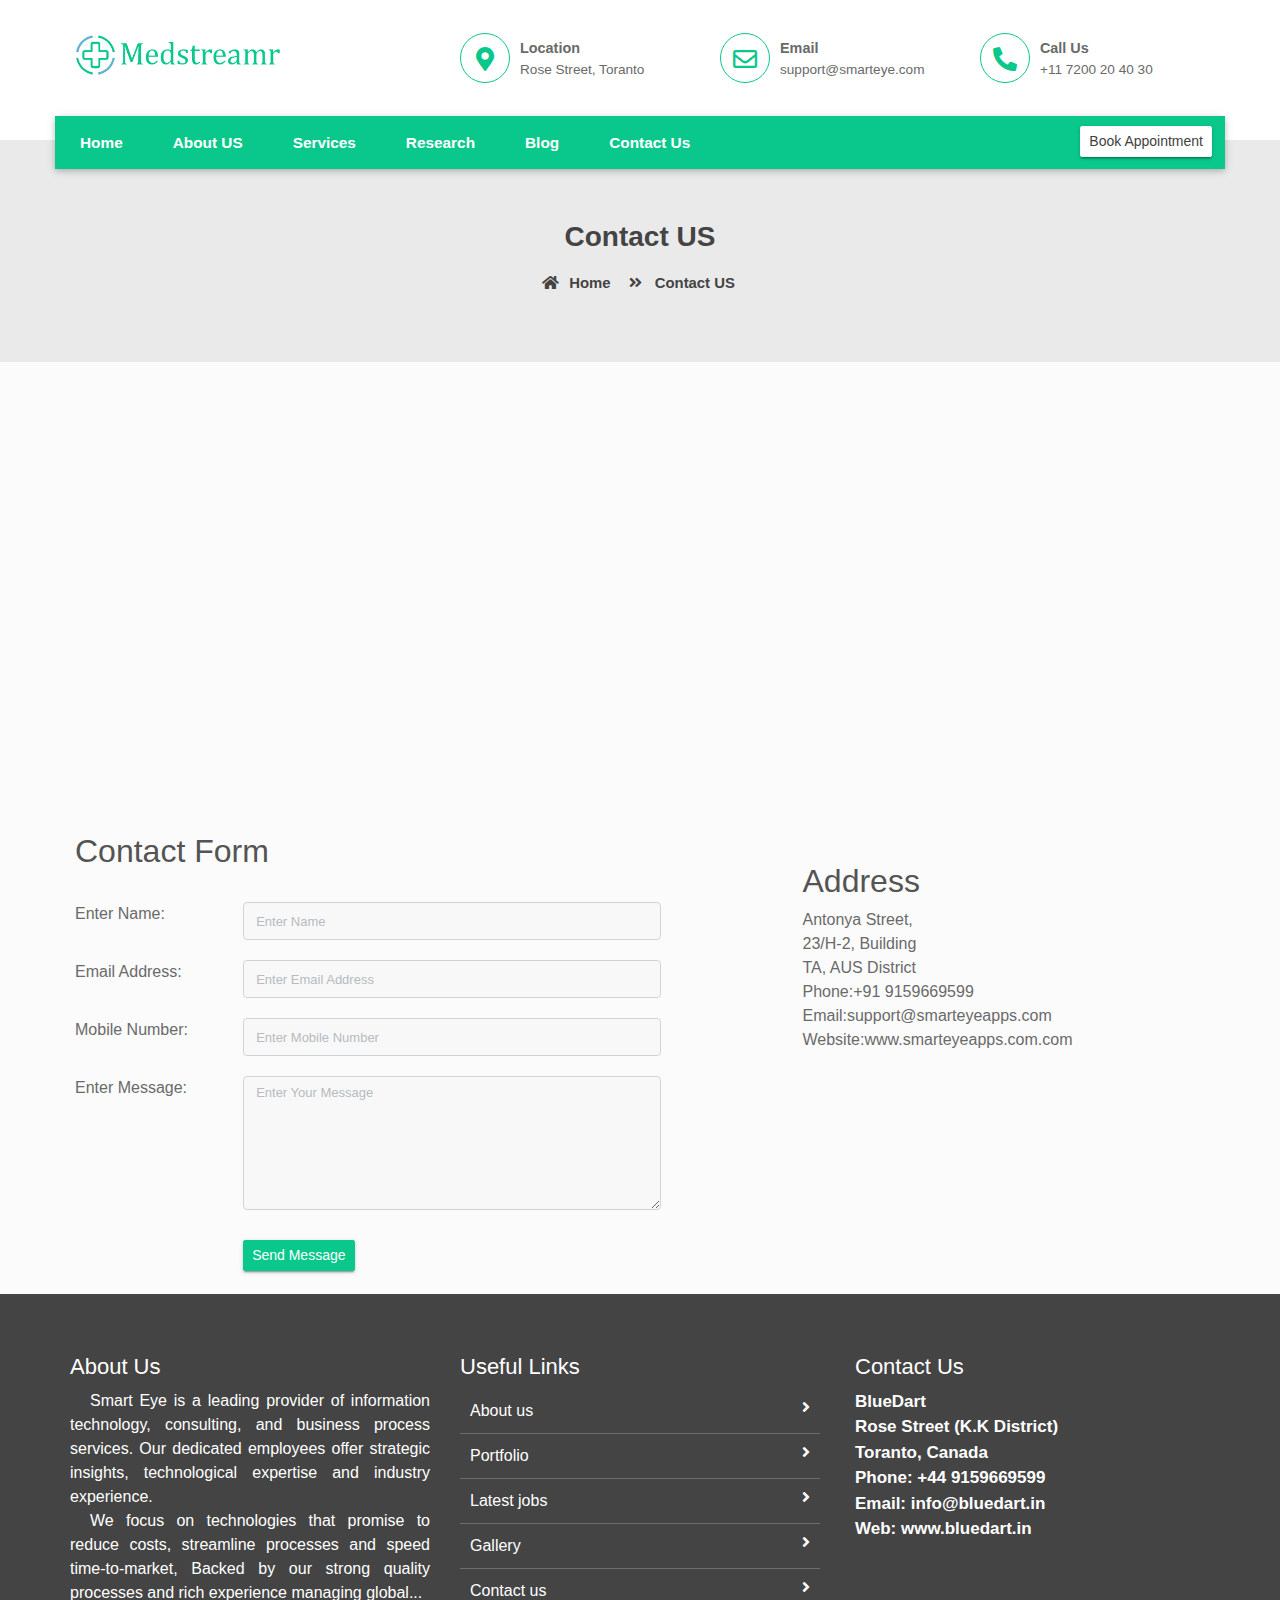
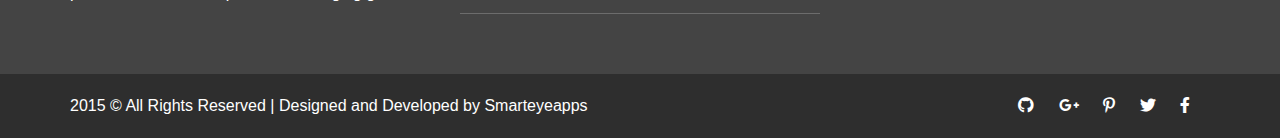
<file: health-services-free-medical-website-templates/contact_us.html>
<!doctype html>
<html lang="en">

<head>
    <meta charset="utf-8">
    <meta name="viewport" content="width=device-width, initial-scale=1, shrink-to-fit=no">
    <title>Health Service Free Medical Website Tempalte | Smarteyeapps.com</title>
    <link rel="shortcut icon" href="assets/images/fav.png" type="image/x-icon">
   <link href="https://fonts.googleapis.com/css2?family=Ubuntu:wght@400;500&display=swap" rel="stylesheet">
    <link rel="shortcut icon" href="assets/images/fav.jpg">
    <link rel="stylesheet" href="assets/css/bootstrap.min.css">
    <link rel="stylesheet" href="assets/css/all.min.css">
    <link rel="stylesheet" href="assets/css/animate.css">
    <link rel="stylesheet" href="assets/plugins/slider/css/owl.carousel.min.css">
    <link rel="stylesheet" href="assets/plugins/slider/css/owl.theme.default.css">
    <link rel="stylesheet" type="text/css" href="assets/css/style.css" />
</head>

<body>
    <header class="container-fluid">
        <div class="container">
            <div class="row top-row">
                <div class="col-md-4 logo">
                    <img src="assets/images/logo.png" alt="">
                    <a data-toggle="collapse" data-target="#menu-jk" href="#menu-jk"><i class="fas d-block d-md-none small-menu fa-bars"></i></a>
                </div>
                <div class="col-md-8 navse">
                    <div class="row">
                        <div class="col-lg-4 d-none d-lg-block cinfo">
                            <div class="cdetl">
                                <div class="icon">
                                    <i class="fas fa-map-marker-alt"></i>
                                </div>
                                <div class="detail">
                                    <b>Location</b>
                                    <p>Rose Street, Toranto</p>
                                </div>
                            </div>
                        </div>
                        <div class="col-lg-4 col-md-6 d-none d-md-block cinfo">
                            <div class="cdetl">
                                <div class="icon">
                                    <i class="far fa-envelope"></i>
                                </div>
                                <div class="detail">
                                    <b>Email</b>
                                    <p>support@smarteye.com</p>
                                </div>
                            </div>
                        </div>
                        <div class="col-lg-4 col-md-6 d-none d-md-block cinfo">
                            <div class="cdetl">
                                <div class="icon">
                                    <i class="fas fa-phone-alt"></i>
                                </div>
                                <div class="detail">
                                    <b>Call Us</b>
                                    <p>+11 7200 20 40 30</p>
                                </div>
                            </div>
                        </div>

                    </div>
                </div>
            </div>
            <div id="menu-jk" class="nav-sectionmk  row">
                <ul>
                    <li><a href="index.html">Home</a></li>
                    <li><a href="about.html">About US</a></li>
                    <li><a href="services.html">Services</a></li>
                    <li><a href="">Research</a></li>
                    <li><a href="blog.html">Blog</a></li>
                    <li><a href="contact_us.html">Contact Us</a></li>
                    <li class="aply">
                        <button class="btn btn-sm btn-light">Book Appointment</button>
                    </li>
                </ul>
            </div>
        </div>
    </header>
    
    
     <!--  ************************* Page Title Starts Here ************************** -->
        <div class="page-nav row">
            <div class="container">
                <div class="row">
                    <h2>Contact US</h2>
                    <ul>
                        <li> <a href="#"><i class="fas fa-home"></i> Home</a></li>
                        <li><i class="fas fa-angle-double-right"></i> Contact US</li>
                    </ul>
                </div>
            </div>
        </div>

        <!-- ######## Page  Title End ####### -->

        
         
    <div style="margin-top:0px;" class="row no-margin">

        <iframe style="width:100%" src="https://www.google.com/maps/embed?pb=!1m14!1m12!1m3!1d249759.19784092825!2d79.10145254589841!3d12.009924873581818!2m3!1f0!2f0!3f0!3m2!1i1024!2i768!4f13.1!5e0!3m2!1sen!2sin!4v1448883859107"  height="450" frameborder="0" style="border:0" allowfullscreen></iframe>


    </div>

    <div class="row contact-rooo no-margin">
        <div class="container">
            <div class="row">


                <div style="padding:20px" class="col-sm-7">
                   <form action="mail.php" method="post"></form>
                    <h2 >Contact Form</h2> <br>
                    <div class="row cont-row">
                        <div  class="col-sm-3"><label>Enter Name </label><span>:</span></div>
                        <div class="col-sm-8"><input type="text" placeholder="Enter Name" name="name" class="form-control input-sm"  ></div>
                    </div>
                    <div  class="row cont-row">
                        <div  class="col-sm-3"><label>Email Address </label><span>:</span></div>
                        <div class="col-sm-8"><input type="text" name="name" placeholder="Enter Email Address" class="form-control input-sm"  ></div>
                    </div>
                    <div  class="row cont-row">
                        <div  class="col-sm-3"><label>Mobile Number</label><span>:</span></div>
                        <div class="col-sm-8"><input type="text" name="name" placeholder="Enter Mobile Number" class="form-control input-sm"  ></div>
                    </div>
                    <div  class="row cont-row">
                        <div  class="col-sm-3"><label>Enter Message</label><span>:</span></div>
                        <div class="col-sm-8">
                            <textarea rows="5" placeholder="Enter Your Message" class="form-control input-sm"></textarea>
                        </div>
                    </div>
                    <div style="margin-top:10px;" class="row">
                        <div style="padding-top:10px;" class="col-sm-3"><label></label></div>
                        <div class="col-sm-8">
                            <button class="btn btn-primary btn-sm">Send Message</button>
                        </div>
                    </div>
                </div>
                <div class="col-sm-5">

                    <div style="margin:50px" class="serv">





                        <h2 style="margin-top:10px;">Address</h2>

                       Antonya Street, <br>
                        23/H-2, Building<br>
                        TA, AUS District<br>
                        Phone:+91 9159669599<br>
                        Email:support@smarteyeapps.com<br>
                        Website:www.smarteyeapps.com.com<br>







                    </div>


                </div>

            </div>
        </div>

    </div>
    
    
    
  
        <!-- ################# Footer Starts Here#######################--->


    <footer class="footer">
        <div class="container">
            <div class="row">
                <div class="col-md-4 col-sm-12">
                    <h2>About Us</h2>
                    <p>
                        Smart Eye is a leading provider of information technology, consulting, and business process services. Our dedicated employees offer strategic insights, technological expertise and industry experience.
                    </p>
                    <p>We focus on technologies that promise to reduce costs, streamline processes and speed time-to-market, Backed by our strong quality processes and rich experience managing global... </p>
                </div>
                <div class="col-md-4 col-sm-12">
                    <h2>Useful Links</h2>
                    <ul class="list-unstyled link-list">
                        <li><a ui-sref="about" href="#/about">About us</a><i class="fa fa-angle-right"></i></li>
                        <li><a ui-sref="portfolio" href="#/portfolio">Portfolio</a><i class="fa fa-angle-right"></i></li>
                        <li><a ui-sref="products" href="#/products">Latest jobs</a><i class="fa fa-angle-right"></i></li>
                        <li><a ui-sref="gallery" href="#/gallery">Gallery</a><i class="fa fa-angle-right"></i></li>
                        <li><a ui-sref="contact" href="#/contact">Contact us</a><i class="fa fa-angle-right"></i></li>
                    </ul>
                </div>
                <div class="col-md-4 col-sm-12 map-img">
                    <h2>Contact Us</h2>
                    <address class="md-margin-bottom-40">
                        BlueDart <br>
                        Rose Street (K.K District) <br>
                        Toranto, Canada <br>
                        Phone: +44 9159669599 <br>
                        Email: <a href="mailto:info@anybiz.com" class="">info@bluedart.in</a><br>
                        Web: <a href="smart-eye.html" class="">www.bluedart.in</a>
                    </address>

                </div>
            </div>
        </div>
        

    </footer>
    <div class="copy">
            <div class="container">
                <a href="https://www.smarteyeapps.com/">2015 &copy; All Rights Reserved | Designed and Developed by Smarteyeapps</a>
                
                <span>
                <a><i class="fab fa-github"></i></a>
                <a><i class="fab fa-google-plus-g"></i></a>
                <a><i class="fab fa-pinterest-p"></i></a>
                <a><i class="fab fa-twitter"></i></a>
                <a><i class="fab fa-facebook-f"></i></a>
        </span>
            </div>

        </div>

</body>



<script src="assets/js/jquery-3.2.1.min.js"></script>
<script src="assets/js/popper.min.js"></script>
<script src="assets/js/bootstrap.min.js"></script>
<script src="assets/plugins/scroll-fixed/jquery-scrolltofixed-min.js"></script>
<script src="assets/plugins/slider/js/owl.carousel.min.js"></script>
<script src="assets/js/script.js"></script>

</html>
</file>
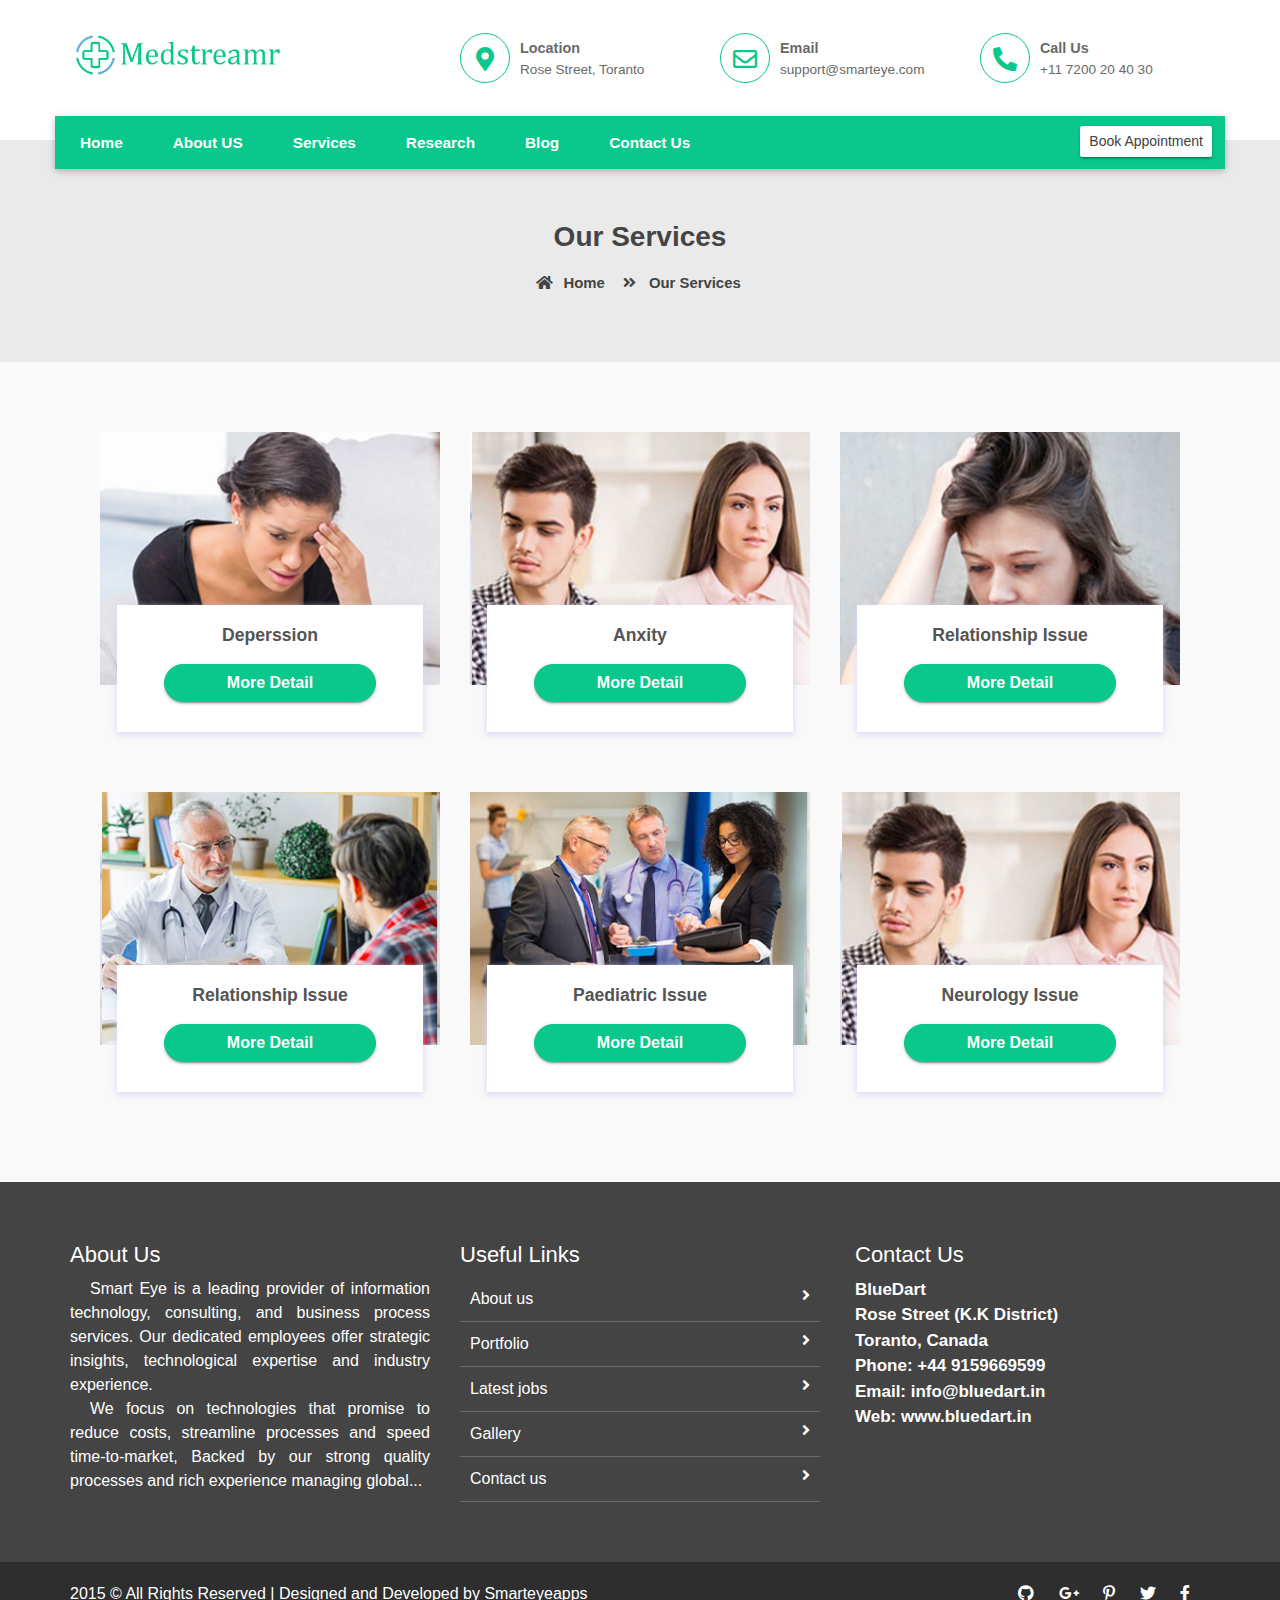
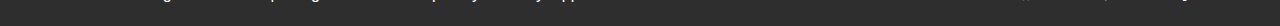
<file: health-services-free-medical-website-templates/services.html>
<!doctype html>
<html lang="en">

<head>
    <meta charset="utf-8">
    <meta name="viewport" content="width=device-width, initial-scale=1, shrink-to-fit=no">
    <title>Health Service Free Medical Website Tempalte | Smarteyeapps.com</title>
    <link rel="shortcut icon" href="assets/images/fav.png" type="image/x-icon">
   <link href="https://fonts.googleapis.com/css2?family=Ubuntu:wght@400;500&display=swap" rel="stylesheet">
    <link rel="shortcut icon" href="assets/images/fav.jpg">
    <link rel="stylesheet" href="assets/css/bootstrap.min.css">
    <link rel="stylesheet" href="assets/css/all.min.css">
    <link rel="stylesheet" href="assets/css/animate.css">
    <link rel="stylesheet" href="assets/plugins/slider/css/owl.carousel.min.css">
    <link rel="stylesheet" href="assets/plugins/slider/css/owl.theme.default.css">
    <link rel="stylesheet" type="text/css" href="assets/css/style.css" />
</head>

<body>
    <header class="container-fluid">
        <div class="container">
            <div class="row top-row">
                <div class="col-md-4 logo">
                    <img src="assets/images/logo.png" alt="">
                    <a data-toggle="collapse" data-target="#menu-jk" href="#menu-jk"><i class="fas d-block d-md-none small-menu fa-bars"></i></a>
                </div>
                <div class="col-md-8 navse">
                    <div class="row">
                        <div class="col-lg-4 d-none d-lg-block cinfo">
                            <div class="cdetl">
                                <div class="icon">
                                    <i class="fas fa-map-marker-alt"></i>
                                </div>
                                <div class="detail">
                                    <b>Location</b>
                                    <p>Rose Street, Toranto</p>
                                </div>
                            </div>
                        </div>
                        <div class="col-lg-4 col-md-6 d-none d-md-block cinfo">
                            <div class="cdetl">
                                <div class="icon">
                                    <i class="far fa-envelope"></i>
                                </div>
                                <div class="detail">
                                    <b>Email</b>
                                    <p>support@smarteye.com</p>
                                </div>
                            </div>
                        </div>
                        <div class="col-lg-4 col-md-6 d-none d-md-block cinfo">
                            <div class="cdetl">
                                <div class="icon">
                                    <i class="fas fa-phone-alt"></i>
                                </div>
                                <div class="detail">
                                    <b>Call Us</b>
                                    <p>+11 7200 20 40 30</p>
                                </div>
                            </div>
                        </div>

                    </div>
                </div>
            </div>
            <div id="menu-jk" class="nav-sectionmk  row">
                <ul>
                    <li><a href="index.html">Home</a></li>
                    <li><a href="about.html">About US</a></li>
                    <li><a href="services.html">Services</a></li>
                    <li><a href="">Research</a></li>
                    <li><a href="blog.html">Blog</a></li>
                    <li><a href="contact_us.html">Contact Us</a></li>
                    <li class="aply">
                        <button class="btn btn-sm btn-light">Book Appointment</button>
                    </li>
                </ul>
            </div>
        </div>
    </header>
    
    
     <!--  ************************* Page Title Starts Here ************************** -->
        <div class="page-nav row">
            <div class="container">
                <div class="row">
                    <h2>Our Services</h2>
                    <ul>
                        <li> <a href="#"><i class="fas fa-home"></i> Home</a></li>
                        <li><i class="fas fa-angle-double-right"></i> Our Services</li>
                    </ul>
                </div>
            </div>
        </div>

        <!-- ######## Page  Title End ####### -->

    <!--*************** Our Services Starts Here ***************-->


    <section class="our-service container-fluid">
        <div class="container">
            
            <div class="col-sm-12 blog-cont">
                <div class="row no-margin">
                    <div class="col-lg-4 col-md-6 blog-smk">
                        <div class="blog-single">

                            <img src="assets/images/services/service-1.jpg" alt="">

                            <div class="blog-single-det">

                                <h6>Deperssion</h6>

                                <a href="blog_single.html">
                                    <button class="btn btn-primary ">More Detail</button>
                                </a>
                            </div>
                        </div>
                    </div>
                    <div class="col-lg-4 col-md-6 blog-smk">
                        <div class="blog-single">

                            <img src="assets/images/services/service-2.jpg" alt="">

                            <div class="blog-single-det">

                                <h6>Anxity</h6>

                                <a href="blog_single.html">
                                    <button class="btn btn-primary ">More Detail</button>
                                </a>
                            </div>
                        </div>
                    </div>

                    <div class="col-lg-4 col-md-6 blog-smk">
                        <div class="blog-single">

                            <img src="assets/images/services/service-3.jpg" alt="">

                            <div class="blog-single-det">

                                <h6>Relationship Issue</h6>

                                <a href="blog_single.html">
                                    <button class="btn btn-primary">More Detail</button>
                                </a>
                            </div>
                        </div>
                    </div>

                    <div class="col-lg-4 col-md-6 blog-smk">
                        <div class="blog-single">

                            <img src="assets/images/services/s1.jpg" alt="">

                            <div class="blog-single-det">

                                <h6>Relationship Issue</h6>

                                <a href="blog_single.html">
                                    <button class="btn btn-primary">More Detail</button>
                                </a>
                            </div>
                        </div>
                    </div>

                    <div class="col-lg-4 col-md-6 blog-smk">
                        <div class="blog-single">

                            <img src="assets/images/services/s2.jpg" alt="">

                            <div class="blog-single-det">

                                <h6>Paediatric Issue</h6>

                                <a href="blog_single.html">
                                    <button class="btn btn-primary">More Detail</button>
                                </a>
                            </div>
                        </div>
                    </div>

                    <div class="col-lg-4 col-md-6 blog-smk">
                        <div class="blog-single">

                            <img src="assets/images/services/service-2.jpg" alt="">

                            <div class="blog-single-det">

                                <h6>Neurology Issue</h6>

                                <a href="blog_single.html">
                                    <button class="btn btn-primary">More Detail</button>
                                </a>
                            </div>
                        </div>
                    </div>

                </div>
            </div>

        </div>
    </section>
    
    
    
  
        <!-- ################# Footer Starts Here#######################--->


    <footer class="footer">
        <div class="container">
            <div class="row">
                <div class="col-md-4 col-sm-12">
                    <h2>About Us</h2>
                    <p>
                        Smart Eye is a leading provider of information technology, consulting, and business process services. Our dedicated employees offer strategic insights, technological expertise and industry experience.
                    </p>
                    <p>We focus on technologies that promise to reduce costs, streamline processes and speed time-to-market, Backed by our strong quality processes and rich experience managing global... </p>
                </div>
                <div class="col-md-4 col-sm-12">
                    <h2>Useful Links</h2>
                    <ul class="list-unstyled link-list">
                        <li><a ui-sref="about" href="#/about">About us</a><i class="fa fa-angle-right"></i></li>
                        <li><a ui-sref="portfolio" href="#/portfolio">Portfolio</a><i class="fa fa-angle-right"></i></li>
                        <li><a ui-sref="products" href="#/products">Latest jobs</a><i class="fa fa-angle-right"></i></li>
                        <li><a ui-sref="gallery" href="#/gallery">Gallery</a><i class="fa fa-angle-right"></i></li>
                        <li><a ui-sref="contact" href="#/contact">Contact us</a><i class="fa fa-angle-right"></i></li>
                    </ul>
                </div>
                <div class="col-md-4 col-sm-12 map-img">
                    <h2>Contact Us</h2>
                    <address class="md-margin-bottom-40">
                        BlueDart <br>
                        Rose Street (K.K District) <br>
                        Toranto, Canada <br>
                        Phone: +44 9159669599 <br>
                        Email: <a href="mailto:info@anybiz.com" class="">info@bluedart.in</a><br>
                        Web: <a href="smart-eye.html" class="">www.bluedart.in</a>
                    </address>

                </div>
            </div>
        </div>
        

    </footer>
    <div class="copy">
            <div class="container">
                <a href="https://www.smarteyeapps.com/">2015 &copy; All Rights Reserved | Designed and Developed by Smarteyeapps</a>
                
                <span>
                <a><i class="fab fa-github"></i></a>
                <a><i class="fab fa-google-plus-g"></i></a>
                <a><i class="fab fa-pinterest-p"></i></a>
                <a><i class="fab fa-twitter"></i></a>
                <a><i class="fab fa-facebook-f"></i></a>
        </span>
            </div>

        </div>

</body>



<script src="assets/js/jquery-3.2.1.min.js"></script>
<script src="assets/js/popper.min.js"></script>
<script src="assets/js/bootstrap.min.js"></script>
<script src="assets/plugins/scroll-fixed/jquery-scrolltofixed-min.js"></script>
<script src="assets/plugins/slider/js/owl.carousel.min.js"></script>
<script src="assets/js/script.js"></script>

</html>
</file>
<file: health-services-free-medical-website-templates/assets/css/style.css>
/* =======================================================================
Template Name: Youtubers
Author:  SmartEye Technologies
Author URI: www.smarteyeapps.com
Version: 1.0
coder name:Prabin Raja
Description: This Template is created for Youtubers
======================================================================= */
/* ===================================== Import Variables ================================== */
@import url(https://fonts.googleapis.com/css?family=Montserrat:300,400,600,700);
@import url(https://fonts.googleapis.com/css?family=Arimo:300,400,400italic,700,700italic);
/* ===================================== Basic CSS ==================================== */
* {
  margin: 0px;
  padding: 0px;
  list-style: none; }

img {
  max-width: 100%; }

a {
  text-decoration: none;
  outline: none;
  color: #444; }

a:hover {
  color: #444; }

ul {
  margin-bottom: 0;
  padding-left: 0; }

a:hover,
a:focus,
input,
textarea {
  text-decoration: none;
  outline: none; }

.center {
  text-align: center; }

.left {
  text-align: left; }

.right {
  text-align: right; }

.cp {
  cursor: pointer; }

html, body {
  height: 100%; }

p {
  margin-bottom: 0px;
  width: 100%; }

.no-padding {
  padding: 0px; }

.no-margin {
  margin: 0px; }

.hid {
  display: none; }

.top-mar {
  margin-top: 15px; }

.h-100 {
  height: 100%; }

::placeholder {
  color: #747f8a !important;
  font-size: 13px;
  opacity: .5 !important; }

.container-fluid {
  padding: 0px; }

h1, h2, h3, h4, h5, h6 {
  color: #545454; }

body {
  background-color: #f1f1f145 !important;
  -webkit-font-smoothing: antialiased;
  -moz-osx-font-smoothing: grayscale;
  text-rendering: optimizeLegibility;
  color: #6A6A6A;
  overflow-x: hidden; }

.session-title {
  padding: 30px;
  margin: 0px;
  margin-bottom: 20px; }
  @media screen and (max-width: 767px) {
    .session-title {
      padding: 5px; } }
  .session-title h2 {
    width: 100%;
    text-align: center;
    font-weight: 600;
    margin-bottom: 0px; }
  .session-title p {
    max-width: 850px;
    text-align: center;
    float: none;
    margin: auto;
    font-size: .9rem;
    margin-top: 6px; }
  .session-title span {
    float: right;
    font-style: italic; }

.inner-title {
  padding: 20px;
  padding-left: 0px;
  margin: 0px;
  margin-bottom: 10px;
  padding-bottom: 0px;
  border-bottom: 1px solid #ccccccc4;
  display: block;
  padding-right: 0px; }
  .inner-title h2 {
    width: 100%;
    text-align: center;
    font-size: 1rem;
    font-weight: 600;
    text-align: left;
    border-bottom: 1px solid #863dd9;
    padding-bottom: 10px;
    margin-bottom: 0px;
    width: 300px; }
  .inner-title p {
    width: 100%;
    text-align: center; }
  .inner-title .btn {
    float: right;
    margin-top: -38px;
    font-weight: 600;
    font-size: .8rem; }

.page-nav {
  background-size: 100%;
  padding: 68px;
  text-align: center;
  padding-top: 220px;
  background-color: #eaeaea; }
  .page-nav ul {
    float: none;
    margin: auto; }
  @media screen and (max-width: 992px) {
    .page-nav {
      background-size: auto; } }
  @media screen and (max-width: 767px) {
    .page-nav {
      padding-top: 100px; } }
  @media screen and (max-width: 356px) {
    .page-nav {
      padding-top: 200px; } }
  .page-nav h2 {
    font-size: 28px;
    width: 100%;
    font-weight: 700;
    color: #444; }
    @media screen and (max-width: 600px) {
      .page-nav h2 {
        font-size: 26px; } }
  .page-nav ul li {
    float: left;
    margin-right: 10px;
    margin-top: 10px;
    font-size: 16px;
    font-size: .93rem;
    font-weight: 600;
    color: #444; }
    .page-nav ul li i {
      width: 30px;
      text-align: center;
      color: #444; }
    .page-nav ul li a {
      color: #444;
      font-size: .93rem;
      font-weight: 600; }

.btn-success {
  background-color: #51be78;
  border-color: #51be78; }
  .btn-success:hover {
    background-color: #51be78 !important;
    border-color: #51be78 !important; }
  .btn-success:active {
    background-color: #51be78 !important;
    border-color: #51be78 !important; }
  .btn-success:focus {
    background-color: #51be78 !important;
    border-color: #51be78 !important;
    box-shadow: none !important; }

.btn-primary {
  background-color: #0ac88b;
  border-color: #0ac88b; }
  .btn-primary:hover {
    background-color: #0ac88b !important;
    border-color: #0ac88b !important; }
  .btn-primary:active {
    background-color: #0ac88b !important;
    border-color: #0ac88b !important; }
  .btn-primary:focus {
    background-color: #0ac88b !important;
    border-color: #0ac88b !important;
    box-shadow: none !important; }

.btn {
  box-shadow: 0 3px 1px -2px rgba(0, 0, 0, 0.2), 0 2px 2px 0 rgba(0, 0, 0, 0.14), 0 1px 5px 0 rgba(0, 0, 0, 0.12);
  border-radius: 2px; }

.form-control:focus {
  box-shadow: none !important;
  border: 0px; }

.btn-light {
  background-color: #FFF;
  color: #3F3F3F; }

.collapse.show {
  display: block !important; }

.form-control:focus {
  box-shadow: none;
  border: 0px; }

.form-control {
  background-color: #F8F8F8;
  margin-bottom: 20px; }
  .form-control:focus {
    background-color: #FFF;
    border-color: #CCC; }

.container {
  max-width: 1170px; }
  @media screen and (max-width: 575px) {
    .container {
      padding: 10px 15px; } }

/* ===================================== Header Design CSS ==================================== */
header {
  background-color: #FFF;
  height: 140px;
  position: absolute;
  z-index: 999; }
  @media screen and (max-width: 767px) {
    header {
      height: 82px; }
      header .container {
        padding-top: 2px; } }
  header .logo img {
    margin-top: 10px;
    padding-bottom: 10px;
    max-width: 220px; }
  header .navse .cinfo {
    padding-right: 0px; }
    header .navse .cinfo .cdetl {
      display: flex;
      padding-top: 13px; }
      header .navse .cinfo .cdetl .icon {
        padding-right: 10px; }
        header .navse .cinfo .cdetl .icon i {
          width: 50px;
          height: 50px;
          border-radius: 50px;
          border: 1px solid #0ac88b;
          text-align: center;
          padding-top: 13px;
          font-size: 1.5rem;
          color: #0ac88b; }
      header .navse .cinfo .cdetl .detail {
        margin: auto 0px; }
        header .navse .cinfo .cdetl .detail b {
          font-size: .9rem; }
        header .navse .cinfo .cdetl .detail p {
          font-size: .85rem; }
  header .top-row {
    padding-top: 20px; }
    @media screen and (max-width: 767px) {
      header .top-row {
        padding-top: 5px; } }

.nav-sectionmk {
  box-shadow: 0 2px 5px 0 rgba(0, 0, 0, 0.16), 0 2px 10px 0 rgba(0, 0, 0, 0.12);
  margin-top: 26px;
  background-color: #0ac88b; }
  @media screen and (max-width: 767px) {
    .nav-sectionmk {
      margin-top: 5px;
      display: none; } }
  .nav-sectionmk ul {
    width: 100%; }
    .nav-sectionmk ul li {
      float: left;
      padding: 15px 25px;
      font-weight: 700;
      font-size: .96rem; }
      @media screen and (max-width: 767px) {
        .nav-sectionmk ul li {
          float: none; } }
      .nav-sectionmk ul li a {
        color: #FFF; }
    .nav-sectionmk ul .aply {
      float: right;
      padding-top: 10px;
      margin-right: -12px;
      padding-bottom: 10px; }
      @media screen and (max-width: 767px) {
        .nav-sectionmk ul .aply {
          width: 100%; }
          .nav-sectionmk ul .aply .btn {
            width: 100%; } }
  @media screen and (max-width: 767px) {
    .nav-sectionmk {
      position: absolute;
      width: 100%; } }

.small-menu {
  float: right;
  color: #071c35;
  font-size: 1.8rem;
  position: absolute;
  right: 18px;
  top: 18px; }

.scroll-to-fixed-fixed {
  margin-top: 0px; }

/* ===================================== Slider Style CSS ================================== */
.slider {
  position: relative;
  padding-top: 144px; }
  @media screen and (max-width: 767px) {
    .slider {
      padding-top: 82px; } }

.slider-captions {
  position: absolute;
  bottom: 132px;
  text-align: center; }

@media screen and (max-width: 1050px) {
  .slider-captions {
    bottom: 100px !important; }

  .slider-captions .slider-title {
    font-size: 42px; } }
@media screen and (max-width: 810px) {
  .slider-captions {
    bottom: 50px !important; }

  .slider-captions .slider-title {
    font-size: 32px; } }
@media screen and (max-width: 572px) {
  .slider-captions {
    display: none; } }
.slider-title {
  font-size: 66px;
  font-weight: 600;
  color: #fff;
  letter-spacing: -3px; }

.slider-text {
  margin-bottom: 20px;
  color: #fff; }

.slider-img {
  background: -moz-linear-gradient(top, rgba(45, 32, 44, 0.3) 0%, rgba(45, 32, 44, 0.3) 100%);
  background: -webkit-linear-gradient(top, rgba(45, 32, 44, 0.3) 0%, rgba(45, 32, 44, 0.3) 100%);
  background: linear-gradient(to bottom, rgba(45, 32, 44, 0.3) 0%, rgba(45, 32, 44, 0.3) 100%);
  filter: progid:DXImageTransform.Microsoft.gradient(startColorstr='#cc1b2429', endColorstr='#cc1b2429', GradientType=0);
  position: relative; }

.slider-img img {
  position: relative;
  z-index: -1; }

.slider .owl-nav .owl-prev,
.slider .owl-nav .owl-next {
  color: #fff;
  display: inline-block;
  zoom: 1;
  margin: 5px;
  padding: 6px 12px;
  font-size: 22px;
  -webkit-border-radius: 23px;
  -moz-border-radius: 23px;
  border-radius: 23px;
  background: transparent;
  filter: Alpha(Opacity=50);
  line-height: 1;
  border: 2px solid #fff; }

.owl-controls.clickable .owl-buttons div:hover {
  filter: Alpha(Opacity=100);
  opacity: 1;
  text-decoration: none;
  background-color: #fff; }

.slider .owl-nav .owl-prev {
  position: absolute;
  top: 40%;
  left: 25px; }

.slider .owl-nav .owl-next {
  position: absolute;
  top: 40%;
  right: 25px; }

.slider .owl-dots .owl-dot {
  position: relative;
  text-align: center;
  bottom: 40px;
  max-width: 1140px;
  margin: 0 auto; }

.slider .owl-dots .owl-dot span {
  display: block;
  width: 14px;
  height: 14px;
  margin: 0px 0px 10px 10px;
  filter: Alpha(Opacity=50);
  /*IE7 fix*/
  opacity: 0.8;
  -webkit-border-radius: 20px;
  -moz-border-radius: 20px;
  border-radius: 20px;
  border: 2px solid #fff;
  float: left; }

.slider .owl-dots .owl-dot.active span {
  background-color: #fff; }

.slider .owl-dots .owl-dot.active span,
.slider .owl-controls.clickable .owl-page:hover span {
  background-color: #fff;
  filter: Alpha(Opacity=100);
  /*IE7 fix*/
  opacity: 1; }

.slider .col-lg-offset-2 {
  float: none;
  margin: auto; }

/* =================== Key Features Starts Here =================== */
.features {
  padding: 50px;
  background-color: #FFF; }
  @media screen and (max-width: 940px) {
    .features {
      padding: 30px 10px; } }
  .features .ker-featur-row {
    margin-top: 20px; }
  .features .featurecol .single-feature {
    margin-bottom: 50px;
    display: flex; }
    .features .featurecol .single-feature .icon {
      padding: 25px;
      margin: auto; }
      .features .featurecol .single-feature .icon i {
        font-size: 29px; }
    .features .featurecol .single-feature i {
      font-size: 1.5rem; }
    .features .featurecol .single-feature h6 {
      margin-top: 5px;
      margin-bottom: 5px;
      font-weight: 600;
      font-size: 1.1rem; }
    .features .featurecol .single-feature p {
      font-weight: 400;
      font-size: 1rem;
      color: #000; }
  .features .feature-left .single-feature {
    text-align: right;
    display: flex; }
    .features .feature-left .single-feature .icon {
      padding: 25px;
      margin: auto; }
      .features .feature-left .single-feature .icon i {
        font-size: 29px; }
  .features .featur-image {
    padding-top: 15px;
    text-align: center; }
    .features .featur-image img {
      margin-top: -40px; }

.our-service {
  padding: 50px;
  background-color: #f9f9f9; }
  @media screen and (max-width: 940px) {
    .our-service {
      padding: 30px 10px; } }
  @media screen and (max-width: 600px) {
    .our-service {
      padding: 20px 10px; }
      .our-service .blog-cont {
        padding: 0px; }
      .our-service .blog-smk {
        padding: 0px; } }
  .our-service .blog-cont {
    float: none;
    margin: auto; }
  .our-service .blog-single {
    text-align: center;
    margin-top: 20px;
    margin-bottom: 40px; }
    .our-service .blog-single .figure {
      margin-bottom: 0px; }
  .our-service .blog-single-det {
    margin: auto;
    padding: 20px;
    z-index: 99;
    box-shadow: 0 2px 6px 0 rgba(218, 218, 253, 0.65), 0 2px 6px 0 rgba(206, 206, 238, 0.54);
    width: 90%;
    position: relative;
    margin-top: -80px;
    background-color: #FFF; }
    .our-service .blog-single-det .btn {
      margin-top: 10px;
      margin-bottom: 10px;
      width: 80%;
      border-radius: 50px;
      font-weight: 600; }
    .our-service .blog-single-det span {
      font-size: 13px;
      color: #b5316a; }
    .our-service .blog-single-det h6 {
      font-size: 1.1rem;
      font-weight: 600; }
    .our-service .blog-single-det p {
      margin-top: 15px;
      margin-bottom: 15px;
      font-size: 1rem; }

/* ===================================== About Us Style  ================================== */
.about-us {
  background-color: #FFF; }
  .about-us .join-us-content {
    padding: 30px; }
    .about-us .join-us-content h2 {
      margin-bottom: 20px; }
    .about-us .join-us-content ul {
      padding-left: 10%; }
      .about-us .join-us-content ul li {
        margin-top: 10px; }
  .about-us .bkgloq {
    padding-left: 10%; }
    .about-us .bkgloq .content-title {
      padding-left: 15px;
      padding-bottom: 10px; }
    @media screen and (max-width: 767px) {
      .about-us .bkgloq {
        padding-left: 0px; } }

/* ===================================== What We Offer Style  ================================== */
.our-team {
  padding: 50px; }
  @media screen and (max-width: 450px) {
    .our-team {
      padding: 30px 10px; } }
  .our-team .content-title h2 {
    margin-bottom: 50px; }
  .our-team .team-member {
    padding: 10px;
    background-color: #FFF;
    box-shadow: 0 2px 6px 0 rgba(218, 218, 253, 0.65), 0 2px 6px 0 rgba(206, 206, 238, 0.54);
    text-align: center; }
    @media screen and (max-width: 767px) {
      .our-team .team-member {
        margin-bottom: 15px; } }
    .our-team .team-member img {
      margin-bottom: 5px; }
    .our-team .team-member p {
      margin-top: 5px; }
    .our-team .team-member b {
      padding: 5px; }
    .our-team .team-member ul li {
      float: left;
      padding: 5px;
      width: 20%;
      text-align: center;
      border: 1px solid #CCC; }
    .our-team .team-member ul {
      margin: 0px;
      margin-top: 10px; }

/* =================== Blog Style Starts Here =================== */
.blog {
  background-color: #f7f7f7;
  padding: 50px; }
  @media screen and (max-width: 940px) {
    .blog {
      padding: 30px 10px; } }
  .blog .blog-row .blog-col {
    background-color: #fff;
    padding: 15px;
    box-shadow: 0 2px 3px 0 rgba(218, 218, 253, 0.35), 0 0px 3px 0 rgba(206, 206, 238, 0.35);
    margin-bottom: 30px; }
    .blog .blog-row .blog-col img {
      margin-bottom: 20px;
      width: 100%; }
    .blog .blog-row .blog-col span {
      color: #a09f9f;
      font-size: .83rem; }
    .blog .blog-row .blog-col h4 {
      margin-top: 15px;
      font-weight: 400;
      font-size: 1.2rem;
      margin-bottom: 15px;
      line-height: 26px; }
    .blog .blog-row .blog-col p {
      font-weight: 500;
      font-size: .9rem;
      line-height: 25px; }

/* ===================================== Fooer CSS ================================== */
.footer {
  padding: 50px;
  padding-bottom: 0px;
  background-color: #444;
  color: #FFF;
  padding-bottom: 60px; }
  @media screen and (max-width: 940px) {
    .footer {
      padding: 30px 10px; } }
  .footer h2 {
    font-size: 22px;
    margin-top: 10px;
    color: #FFF; }
  .footer p {
    text-align: justify;
    text-indent: 20px; }
  .footer .link-list li {
    padding: 10px;
    border-bottom: 1px solid #6C6C6C; }
    .footer .link-list li a {
      color: #FFF; }
    .footer .link-list li i {
      float: right; }
  .footer .map-img {
    font-weight: 600;
    font-size: 17px;
    padding-left: 20px; }
  .footer address a {
    color: #FFF; }

.copy {
  padding: 20px;
  background-color: #2E2E2E;
  color: #FFF; }
  .copy a {
    color: #FFF; }
  .copy span {
    float: right; }
    .copy span i {
      margin-right: 20px; }

.kf-2 {
  background-color: #FCFCFC;
  padding: 50px; }
  @media screen and (max-width: 940px) {
    .kf-2 {
      padding: 30px 10px; } }
  .kf-2 .single-key {
    box-shadow: 0 2px 3px 0 rgba(218, 218, 253, 0.35), 0 0px 3px 0 rgba(206, 206, 238, 0.35); }

/* ===================================== About Us Style  ================================== */
.about-us {
  padding: 50px;
  background-color: #FFF; }
  @media screen and (max-width: 940px) {
    .about-us {
      padding: 30px 10px; } }
  @media screen and (max-width: 1199px) {
    .about-us .container {
      max-width: 100%; } }
  .about-us img {
    width: 100%;
    padding: 10px; }
  .about-us h2 {
    font-size: 22px; }
  .about-us p {
    text-align: justify;
    text-indent: 20px; }

/*# sourceMappingURL=style.css.map */
</file>
